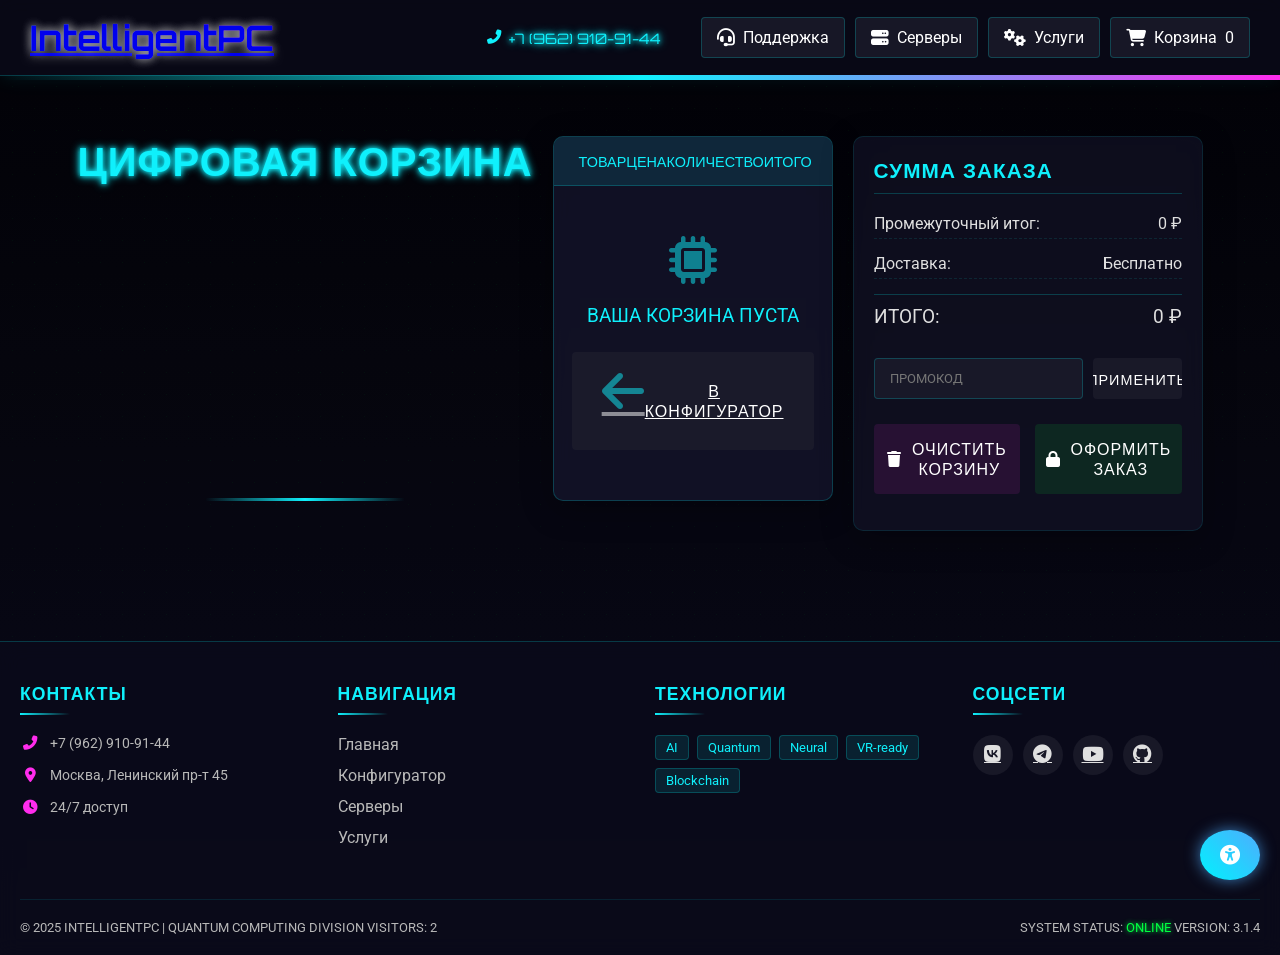
<file: cart.html>
<!DOCTYPE html>
<html lang="ru" data-theme="dark">
<head>
    <meta charset="UTF-8">
    <meta name="viewport" content="width=device-width, initial-scale=1.0">
    <title>Корзина - IntelligentPC</title>
    <link rel="stylesheet" href="https://cdnjs.cloudflare.com/ajax/libs/font-awesome/6.4.0/css/all.min.css">
    <link rel="stylesheet" href="style.css">
    <link href="https://fonts.googleapis.com/css2?family=Orbitron:wght@400;700&family=Roboto:wght@300;400;500&display=swap" rel="stylesheet">
    <link rel="stylesheet" href="accessibility.css">
<style>
        /* Обновленные стили для кнопки "Наверх" */
    .back-to-top {
        position: fixed;
        bottom: 90px; /* Остается выше кнопки доступности */
        right: 30px;
        width: 50px;
        height: 50px;
        background: linear-gradient(135deg, #00f2fe 0%, #4facfe 100%);
        color: white;
        border-radius: 50%;
        display: flex;
        align-items: center;
        justify-content: center;
        font-size: 20px;
        cursor: pointer;
        box-shadow: 0 4px 15px rgba(79, 172, 254, 0.5);
        opacity: 0;
        visibility: hidden;
        transition: all 0.3s cubic-bezier(0.25, 0.8, 0.25, 1);
        z-index: 999;
        border: none;
        outline: none;
        padding: 0;
        margin: 0;
        line-height: 1;
    }
    
    .back-to-top:hover {
        background: linear-gradient(135deg, #4facfe 0%, #00f2fe 100%);
        transform: translateY(-2px) scale(1.05);
        box-shadow: 0 6px 20px rgba(79, 172, 254, 0.7);
    }
    
    .back-to-top:active {
        transform: translateY(1px);
    }
    
    .back-to-top.active {
        opacity: 1;
        visibility: visible;
    }
    
    .back-to-top i {
        display: block;
        width: 100%;
        height: 100%;
        display: flex;
        align-items: center;
        justify-content: center;
    }
    </style>

</head>
<body>
    <!-- Анимированный фон -->
    <div class="matrix-bg"></div>
    
    <!-- Хедер с голографическим эффектом -->
    <header class="holographic">
        <div class="header-container">
            <div class="logo" data-text="IntelligentPC">
                <a href="index.html" class="glow">IntelligentPC</a>
                <div class="hologram-effect"></div>
            </div>
            
            <div class="header-right">
                <div class="contact-info pulse">
                    <i class="fas fa-phone-alt"></i> 
                    <span class="neon-text">+7 (962) 910-91-44</span>
                </div>
                
                <!-- Навигация с иконками -->
                <nav class="cyber-nav">
                    <a href="support.html" class="nav-btn">
                        <i class="fas fa-headset"></i>
                        <span>Поддержка</span>
                    </a>
                    <a href="servers.html" class="nav-btn">
                        <i class="fas fa-server"></i>
                        <span>Серверы</span>
                    </a>
                    <a href="services.html" class="nav-btn">
                        <i class="fas fa-cogs"></i>
                        <span>Услуги</span>
                    </a>
                    <a href="cart.html" class="nav-btn cart-link active">
                        <i class="fas fa-shopping-cart"></i>
                        <span>Корзина</span>
                        <span class="cart-counter">0</span>
                    </a>
                </nav>
            </div>
        </div>
    </header>

    <main>
        <div class="cart-container" style="display: flex; flex-wrap: wrap; gap: 20px; justify-content: center;">
            <h1 class="cart-title neon-text">ЦИФРОВАЯ КОРЗИНА</h1>
            
            <div class="cart-content glass-panel">
                <div class="cart-items-header">
                    <div class="header-item">ТОВАР</div>
                    <div class="header-item">ЦЕНА</div>
                    <div class="header-item">КОЛИЧЕСТВО</div>
                    <div class="header-item">ИТОГО</div>
                    <div class="header-item"></div>
                </div>
                
                <div class="cart-items-list" id="cart-items-container">
                    <!-- Товары будут добавляться динамически -->
                </div>
                
                <div class="cart-empty" id="empty-cart-message" style="display: none;">
                    <i class="fas fa-microchip"></i>
                    <p>ВАША КОРЗИНА ПУСТА</p>
                    <a href="config.html" class="cyber-button">
                        <i class="fas fa-arrow-left"></i>
                        <span>В КОНФИГУРАТОР</span>
                    </a>
                </div>
            </div>
            
            <div class="cart-summary glass-panel">
                <h2 class="summary-title">СУММА ЗАКАЗА</h2>
                
                <div class="summary-details">
                    <div class="detail-row">
                        <span>Промежуточный итог:</span>
                        <span class="subtotal">0 ₽</span>
                    </div>
                    <div class="detail-row">
                        <span>Доставка:</span>
                        <span class="shipping">Бесплатно</span>
                    </div>
                    <div class="detail-row total">
                        <span>ИТОГО:</span>
                        <span class="grand-total">0 ₽</span>
                    </div>
                </div>
                
                <div class="coupon-section">
                    <input type="text" placeholder="ПРОМОКОД" class="coupon-input">
                    <button class="coupon-btn cyber-button small">
                        <span>ПРИМЕНИТЬ</span>
                    </button>
                </div>
                
                <div class="checkout-buttons">
                    <button class="clear-cart cyber-button danger" id="clear-cart-btn">
                        <i class="fas fa-trash"></i>
                        <span>ОЧИСТИТЬ КОРЗИНУ</span>
                    </button>
                    <button class="checkout cyber-button" id="checkout-btn">
                        <i class="fas fa-lock"></i>
                        <span>ОФОРМИТЬ ЗАКАЗ</span>
                    </button>
                </div>
            </div>
        </div>
    </main>

    <!-- Футер с технологичным дизайном -->
    <footer class="cyber-footer">
        <div class="footer-grid">
            <div class="footer-section">
                <h3>КОНТАКТЫ</h3>
                <div class="footer-contact">
                    <i class="fas fa-phone-alt"></i>
                    <span>+7 (962) 910-91-44</span>
                </div>
                <div class="footer-contact">
                    <i class="fas fa-map-marker-alt"></i>
                    <span>Москва, Ленинский пр-т 45</span>
                </div>
                <div class="footer-contact">
                    <i class="fas fa-clock"></i>
                    <span>24/7 доступ</span>
                </div>
            </div>
            
            <div class="footer-section">
                <h3>НАВИГАЦИЯ</h3>
                <ul class="footer-nav">
                    <li><a href="index.html">Главная</a></li>
                    <li><a href="config.html">Конфигуратор</a></li>
                    <li><a href="servers.html">Серверы</a></li>
                    <li><a href="services.html">Услуги</a></li>
                </ul>
            </div>
            
            <div class="footer-section">
                <h3>ТЕХНОЛОГИИ</h3>
                <div class="tech-tags">
                    <span>AI</span>
                    <span>Quantum</span>
                    <span>Neural</span>
                    <span>VR-ready</span>
                    <span>Blockchain</span>
                </div>
            </div>
            
            <div class="footer-section">
                <h3>СОЦСЕТИ</h3>
                <div class="social-grid">
                    <a href="#" class="social-icon"><i class="fab fa-vk"></i></a>
                    <a href="https://t.me/magnoliagod" class="social-icon"><i class="fab fa-telegram"></i></a>
                    <a href="#" class="social-icon"><i class="fab fa-youtube"></i></a>
                    <a href="#" class="social-icon"><i class="fab fa-github"></i></a>
                </div>
            </div>
        </div>
        
        <div class="footer-bottom">
            <div class="copyright">
                <span>© 2025 INTELLIGENTPC | QUANTUM COMPUTING DIVISION</span>
                <span id="counter">VISITORS: 0</span>
            </div>
            <div class="footer-code">
                <span>SYSTEM STATUS: <span class="online">ONLINE</span></span>
                <span>VERSION: 3.1.4</span>
            </div>
        </div>
    </footer>


<button class="back-to-top" title="Наверх" aria-label="Вернуться к началу страницы">
    <i class="fas fa-arrow-up"></i>
</button>

    <script>

    // Скрипт для кнопки "Наверх" (можно также вынести в отдельный файл)
    document.addEventListener('DOMContentLoaded', function() {
        const backToTopButton = document.querySelector('.back-to-top');
        
        if (backToTopButton) {
            window.addEventListener('scroll', function() {
                if (window.pageYOffset > 300) {
                    backToTopButton.classList.add('active');
                } else {
                    backToTopButton.classList.remove('active');
                }
            });
            
            backToTopButton.addEventListener('click', function(e) {
                e.preventDefault();
                window.scrollTo({
                    top: 0,
                    behavior: 'smooth'
                });
            });
        }
    });

        // Счетчик посещений
        let visitCount = localStorage.getItem('visitCount') || 0;
        visitCount++;
        localStorage.setItem('visitCount', visitCount);
        document.getElementById('counter').textContent = `VISITORS: ${visitCount}`;
        
        // Функция для обновления счетчика корзины в хедере
        function updateCartCounter() {
            const cart = JSON.parse(localStorage.getItem('cart')) || [];
            const totalItems = cart.reduce((sum, item) => sum + item.quantity, 0);
            document.querySelector('.cart-counter').textContent = totalItems;
        }

        // Функция для отображения товаров в корзине
        function renderCartItems() {
            const cartContainer = document.getElementById('cart-items-container');
            const emptyMessage = document.getElementById('empty-cart-message');
            const cart = JSON.parse(localStorage.getItem('cart')) || [];
            
            if (cart.length === 0) {
                cartContainer.style.display = 'none';
                emptyMessage.style.display = 'flex';
            } else {
                cartContainer.style.display = '';
                emptyMessage.style.display = 'none';
                
                // Очищаем контейнер перед добавлением новых элементов
                cartContainer.innerHTML = '';
                
                // Добавляем каждый товар в корзину
                cart.forEach(item => {
                    const cartItem = document.createElement('div');
                    cartItem.className = 'cart-item';
                    cartItem.innerHTML = `
                        <div class="item-product">
                            <div class="product-image">
                                <img src="${item.image}" alt="${item.name}">
                            </div>
                            <div class="product-info">
                                <h3>${item.name}</h3>
                                <p class="product-code">${item.code}</p>
                                <div class="product-tech">
                                    ${item.specs.map(spec => `<span>${spec}</span>`).join('')}
                                </div>
                            </div>
                        </div>
                        <div class="item-price">
                            <span class="price-value">${item.price.toLocaleString('ru-RU')} ₽</span>
                        </div>
                        <div class="item-quantity">
                            <button class="quantity-btn minus"><i class="fas fa-minus"></i></button>
                            <input type="number" value="${item.quantity}" min="1" class="quantity-input">
                            <button class="quantity-btn plus"><i class="fas fa-plus"></i></button>
                        </div>
                        <div class="item-total">
                            <span class="total-value">${(item.price * item.quantity).toLocaleString('ru-RU')} ₽</span>
                        </div>
                        <div class="item-remove">
                            <button class="remove-btn"><i class="fas fa-trash"></i></button>
                        </div>
                    `;
                    cartContainer.appendChild(cartItem);
                });
            }
            
            updateCartTotals();
        }
        
        // Функция обновления итоговой суммы
        function updateCartTotals() {
            const cart = JSON.parse(localStorage.getItem('cart')) || [];
            let subtotal = cart.reduce((sum, item) => sum + (item.price * item.quantity), 0);
            
            document.querySelector('.subtotal').textContent = 
                subtotal.toLocaleString('ru-RU') + ' ₽';
            document.querySelector('.grand-total').textContent = 
                subtotal.toLocaleString('ru-RU') + ' ₽';
            
            updateCartCounter();
        }
        
        // Обработчики событий
        document.addEventListener('DOMContentLoaded', function() {
            // Загружаем корзину при загрузке страницы
            renderCartItems();
            
            // Делегирование событий для динамически созданных элементов
            document.getElementById('cart-items-container').addEventListener('click', function(e) {
                const target = e.target.closest('.quantity-btn') || e.target.closest('.remove-btn');
                if (!target) return;
                
                const cartItem = target.closest('.cart-item');
                const cart = JSON.parse(localStorage.getItem('cart')) || [];
                const itemIndex = Array.from(cartItem.parentElement.children).indexOf(cartItem);
                
                if (target.classList.contains('remove-btn')) {
                    // Удаление товара
                    cart.splice(itemIndex, 1);
                    localStorage.setItem('cart', JSON.stringify(cart));
                    
                    cartItem.classList.add('removing');
                    setTimeout(() => {
                        renderCartItems();
                    }, 300);
                } else if (target.classList.contains('quantity-btn')) {
                    // Изменение количества
                    const input = cartItem.querySelector('.quantity-input');
                    let value = parseInt(input.value);
                    
                    if (target.classList.contains('minus') && value > 1) {
                        input.value = value - 1;
                    } else if (target.classList.contains('plus')) {
                        input.value = value + 1;
                    }
                    
                    cart[itemIndex].quantity = parseInt(input.value);
                    localStorage.setItem('cart', JSON.stringify(cart));
                    updateCartItem(cartItem);
                }
            });
            
            // Обработчик изменения количества через input
            document.getElementById('cart-items-container').addEventListener('change', function(e) {
                if (e.target.classList.contains('quantity-input')) {
                    if (e.target.value < 1) e.target.value = 1;
                    
                    const cartItem = e.target.closest('.cart-item');
                    const cart = JSON.parse(localStorage.getItem('cart')) || [];
                    const itemIndex = Array.from(cartItem.parentElement.children).indexOf(cartItem);
                    
                    cart[itemIndex].quantity = parseInt(e.target.value);
                    localStorage.setItem('cart', JSON.stringify(cart));
                    updateCartItem(cartItem);
                }
            });
            
            // Очистка корзины
            document.getElementById('clear-cart-btn').addEventListener('click', function() {
                localStorage.removeItem('cart');
                renderCartItems();
            });
            
            // Оформление заказа
            document.getElementById('checkout-btn').addEventListener('click', function() {
                alert('Заказ оформлен!');
                localStorage.removeItem('cart');
                renderCartItems();
            });
        });
        
        // Функция обновления стоимости отдельного товара
        function updateCartItem(item) {
            const price = parseInt(item.querySelector('.price-value').textContent.replace(/\D/g, ''));
            const quantity = parseInt(item.querySelector('.quantity-input').value);
            const total = price * quantity;
            
            item.querySelector('.total-value').textContent = 
                total.toLocaleString('ru-RU') + ' ₽';
            
            updateCartTotals();
        }
    </script>
    <script src="app.js"></script>
    <script src="accessibility.js"></script>


    <div class="accessibility-panel">
    <div class="accessibility-menu" id="accessibilityMenu">
        <div class="accessibility-option" onclick="toggleAccessibilityMode()">
            <i class="fas fa-eye"></i>
            <span>Увеличенный текст</span>
        </div>
        <div class="accessibility-option" onclick="toggleHighContrast()">
            <i class="fas fa-adjust"></i>
            <span>Высокая контрастность</span>
        </div>
        <div class="accessibility-option" onclick="toggleLightTheme()">
            <i class="fas fa-sun"></i>
            <span>Светлая тема</span>
        </div>
        <div class="accessibility-option" onclick="toggleReducedMotion()">
            <i class="fas fa-stop-circle"></i>
            <span>Уменьшить анимации</span>
        </div>
        <div class="accessibility-option" onclick="resetAccessibility()">
            <i class="fas fa-undo"></i>
            <span>Сбросить настройки</span>
        </div>
    </div>
    <button class="accessibility-btn" id="accessibilityBtn" aria-label="Настройки доступности">
        <i class="fas fa-universal-access"></i>
    </button>
</div>

</body>
</html>
</file>
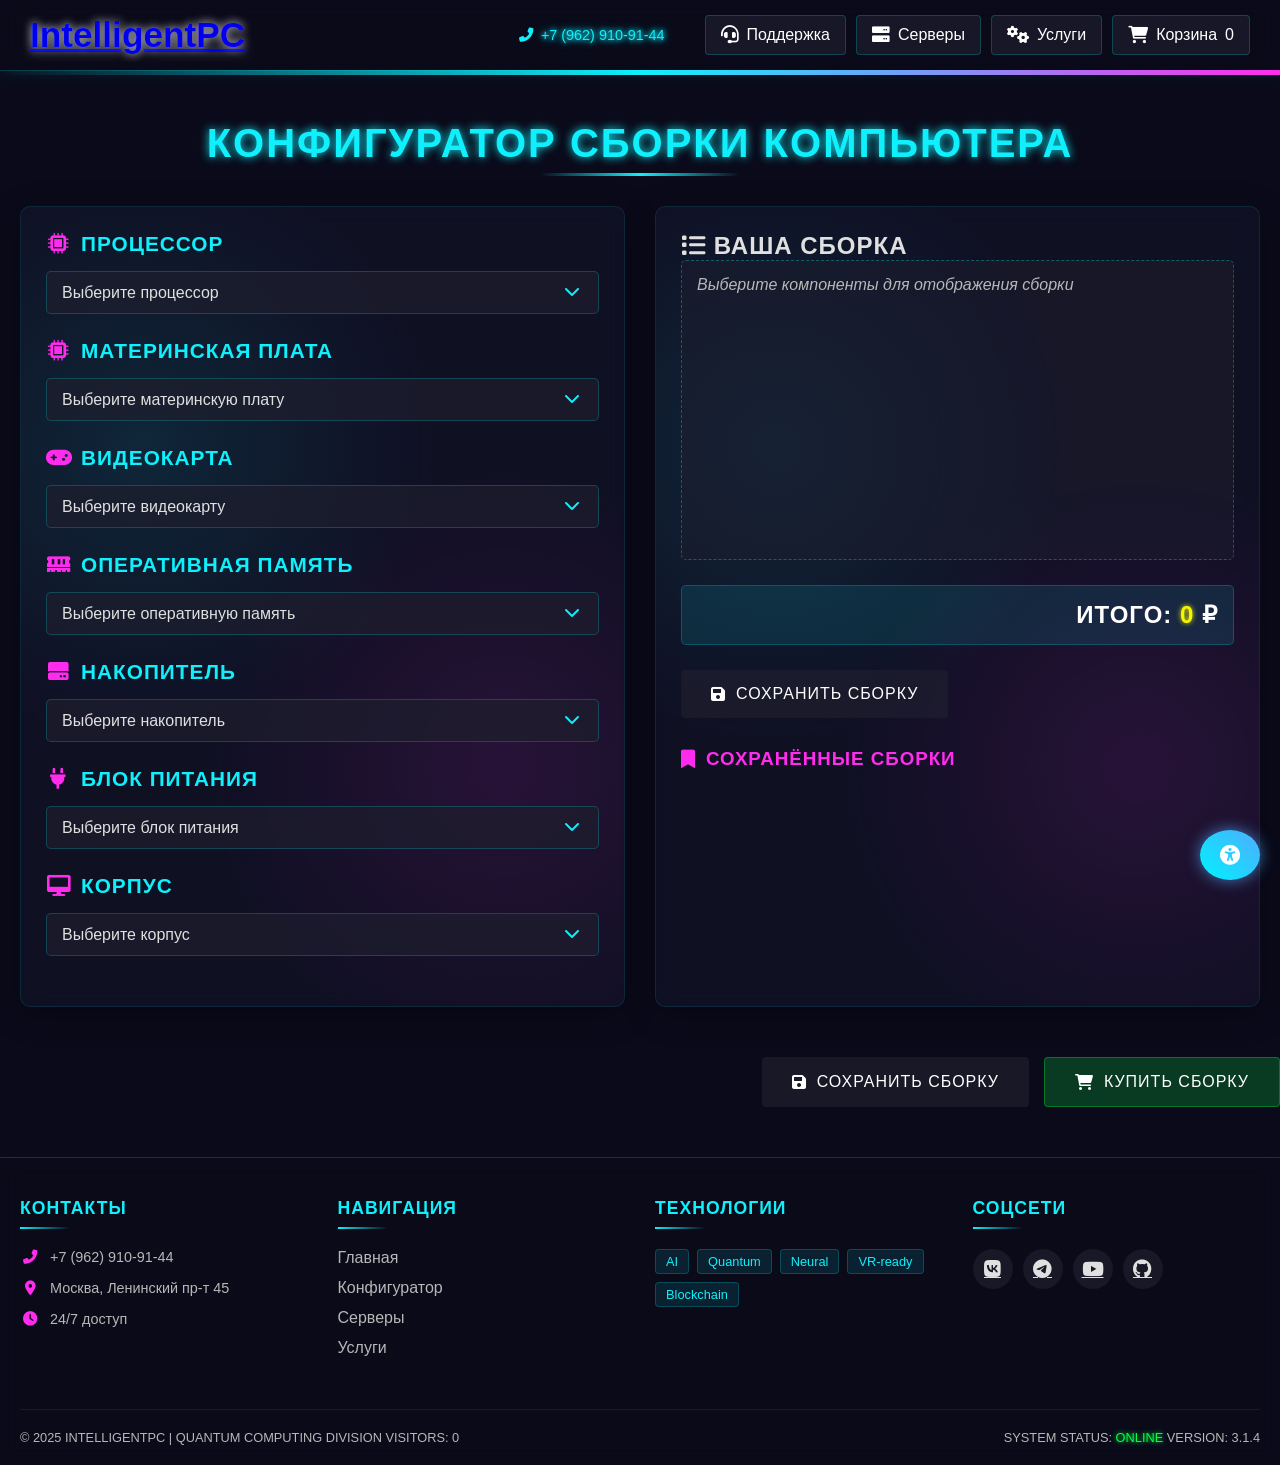
<file: config.html>
<!DOCTYPE html>
<html lang="ru">
<head>
    <meta charset="UTF-8">
    <meta name="viewport" content="width=device-width, initial-scale=1.0">
    <title>Конфигуратор ПК - IntelligentPC</title>
    <link rel="stylesheet" href="style.css">
    <link rel="stylesheet" href="https://cdnjs.cloudflare.com/ajax/libs/font-awesome/6.0.0-beta3/css/all.min.css">
    <link rel="stylesheet" href="accessibility.css">
<style>
         /* Обновленные стили для кнопки "Наверх" */
    .back-to-top {
        position: fixed;
        bottom: 90px; /* Остается выше кнопки доступности */
        right: 30px;
        width: 50px;
        height: 50px;
        background: linear-gradient(135deg, #00f2fe 0%, #4facfe 100%);
        color: white;
        border-radius: 50%;
        display: flex;
        align-items: center;
        justify-content: center;
        font-size: 20px;
        cursor: pointer;
        box-shadow: 0 4px 15px rgba(79, 172, 254, 0.5);
        opacity: 0;
        visibility: hidden;
        transition: all 0.3s cubic-bezier(0.25, 0.8, 0.25, 1);
        z-index: 999;
        border: none;
        outline: none;
        padding: 0;
        margin: 0;
        line-height: 1;
    }
    
    .back-to-top:hover {
        background: linear-gradient(135deg, #4facfe 0%, #00f2fe 100%);
        transform: translateY(-2px) scale(1.05);
        box-shadow: 0 6px 20px rgba(79, 172, 254, 0.7);
    }
    
    .back-to-top:active {
        transform: translateY(1px);
    }
    
    .back-to-top.active {
        opacity: 1;
        visibility: visible;
    }
    
    .back-to-top i {
        display: block;
        width: 100%;
        height: 100%;
        display: flex;
        align-items: center;
        justify-content: center;
    }
    </style>

</head>

<body>
   <header class="holographic">
        <div class="header-container">
            <div class="logo" data-text="IntelligentPC">
                <a href="index.html" class="glow">IntelligentPC</a>
                <div class="hologram-effect"></div>
            </div>
            
            <div class="header-right">
                <div class="contact-info pulse">
                    <i class="fas fa-phone-alt"></i> 
                    <span class="neon-text">+7 (962) 910-91-44</span>
                </div>
                
                <nav class="cyber-nav">
                    <a href="support.html" class="nav-btn">
                        <i class="fas fa-headset"></i>
                        <span>Поддержка</span>
                    </a>
                    <a href="servers.html" class="nav-btn">
                        <i class="fas fa-server"></i>
                        <span>Серверы</span>
                    </a>
                    <a href="services.html" class="nav-btn">
                        <i class="fas fa-cogs"></i>
                        <span>Услуги</span>
                    </a>
                    <a href="cart.html" class="nav-btn cart-link">
                        <i class="fas fa-shopping-cart"></i>
                        <span>Корзина</span>
                        <span class="cart-counter">0</span>
                    </a>
                </nav>
            </div>
        </div>
    </header>

 

    <div class="container">
        <h1 class="page-title">Конфигуратор сборки компьютера</h1>
        
        <div class="configurator">
            <div class="components-section">
                <div class="component-category">
                    <h2><i class="fas fa-microchip"></i> Процессор</h2>
                    <select id="cpu-select">
                        <option value="" disabled selected>Выберите процессор</option>
                        <!-- Опции будут заполняться через JS -->
                    </select>
                </div>

                <div class="component-category">
                    <h2><i class="fas fa-microchip"></i> Материнская плата</h2>
                    <select id="mobo-select">
                        <option value="" disabled selected>Выберите материнскую плату</option>
                    </select>
                </div>

                <div class="component-category">
                    <h2><i class="fas fa-gamepad"></i> Видеокарта</h2>
                    <select id="gpu-select">
                        <option value="" disabled selected>Выберите видеокарту</option>
                    </select>
                </div>

                <div class="component-category">
                    <h2><i class="fas fa-memory"></i> Оперативная память</h2>
                    <select id="ram-select">
                        <option value="" disabled selected>Выберите оперативную память</option>
                    </select>
                </div>

                <div class="component-category">
                    <h2><i class="fas fa-hdd"></i> Накопитель</h2>
                    <select id="storage-select">
                        <option value="" disabled selected>Выберите накопитель</option>
                    </select>
                </div>

                <div class="component-category">
                    <h2><i class="fas fa-plug"></i> Блок питания</h2>
                    <select id="psu-select">
                        <option value="" disabled selected>Выберите блок питания</option>
                    </select>
                </div>

                <div class="component-category">
                    <h2><i class="fas fa-desktop"></i> Корпус</h2>
                    <select id="case-select">
                        <option value="" disabled selected>Выберите корпус</option>
                    </select>
                </div>
            </div>

            <div class="summary-section">
                <h2><i class="fas fa-list"></i> Ваша сборка</h2>
                <div id="build-summary">
                    <p>Выберите компоненты для отображения сборки</p>
                </div>
                <div class="total-price">
                    <h3>Итого: <span id="total-price">0</span> ₽</h3>
                </div>
                <button id="save-build"><i class="fas fa-save"></i> Сохранить сборку</button>
                <div id="saved-builds">
                    <h3><i class="fas fa-bookmark"></i> Сохранённые сборки</h3>
                    <ul id="saved-builds-list"></ul>
                </div>
            </div>
        </div>
    </div>
    <div class="summary-actions">
    <button id="save-build"><i class="fas fa-save"></i> Сохранить сборку</button>
    <button id="buy-build" class="buy-button"><i class="fas fa-shopping-cart"></i> Купить сборку</button>
</div>

    <footer class="cyber-footer">
        <div class="footer-grid">
            <div class="footer-section">
                <h3>КОНТАКТЫ</h3>
                <div class="footer-contact">
                    <i class="fas fa-phone-alt"></i>
                    <span>+7 (962) 910-91-44</span>
                </div>
                <div class="footer-contact">
                    <i class="fas fa-map-marker-alt"></i>
                    <span>Москва, Ленинский пр-т 45</span>
                </div>
                <div class="footer-contact">
                    <i class="fas fa-clock"></i>
                    <span>24/7 доступ</span>
                </div>
            </div>
            
            <div class="footer-section">
                <h3>НАВИГАЦИЯ</h3>
                <ul class="footer-nav">
                    <li><a href="index.html">Главная</a></li>
                    <li><a href="config.html">Конфигуратор</a></li>
                    <li><a href="servers.html">Серверы</a></li>
                    <li><a href="services.html">Услуги</a></li>
                </ul>
            </div>
            
            <div class="footer-section">
                <h3>ТЕХНОЛОГИИ</h3>
                <div class="tech-tags">
                    <span>AI</span>
                    <span>Quantum</span>
                    <span>Neural</span>
                    <span>VR-ready</span>
                    <span>Blockchain</span>
                </div>
            </div>
            
            <div class="footer-section">
                <h3>СОЦСЕТИ</h3>
                <div class="social-grid">
                    <a href="#" class="social-icon"><i class="fab fa-vk"></i></a>
                    <a href="https://t.me/magnoliagod" class="social-icon"><i class="fab fa-telegram"></i></a>
                    <a href="#" class="social-icon"><i class="fab fa-youtube"></i></a>
                    <a href="#" class="social-icon"><i class="fab fa-github"></i></a>
                </div>
            </div>
        </div>
        
        <div class="footer-bottom">
            <div class="copyright">
                <span>© 2025 INTELLIGENTPC | QUANTUM COMPUTING DIVISION</span>
                <span id="counter">VISITORS: 0</span>
            </div>
            <div class="footer-code">
                <span>SYSTEM STATUS: <span class="online">ONLINE</span></span>
                <span>VERSION: 3.1.4</span>
            </div>
        </div>
    </footer>

<button class="back-to-top" title="Наверх" aria-label="Вернуться к началу страницы">
    <i class="fas fa-arrow-up"></i>
</button>


<script>
    // Скрипт для кнопки "Наверх" (можно также вынести в отдельный файл)
    document.addEventListener('DOMContentLoaded', function() {
        const backToTopButton = document.querySelector('.back-to-top');
        
        if (backToTopButton) {
            window.addEventListener('scroll', function() {
                if (window.pageYOffset > 300) {
                    backToTopButton.classList.add('active');
                } else {
                    backToTopButton.classList.remove('active');
                }
            });
            
            backToTopButton.addEventListener('click', function(e) {
                e.preventDefault();
                window.scrollTo({
                    top: 0,
                    behavior: 'smooth'
                });
            });
        }
    });
</script>



    <script src="config.js"></script>
    <scirpt src="app.js"></scirpt>
    <script src="accessibility.js"></script>


    <div class="accessibility-panel">
    <div class="accessibility-menu" id="accessibilityMenu">
        <div class="accessibility-option" onclick="toggleAccessibilityMode()">
            <i class="fas fa-eye"></i>
            <span>Увеличенный текст</span>
        </div>
        <div class="accessibility-option" onclick="toggleHighContrast()">
            <i class="fas fa-adjust"></i>
            <span>Высокая контрастность</span>
        </div>
        <div class="accessibility-option" onclick="toggleLightTheme()">
            <i class="fas fa-sun"></i>
            <span>Светлая тема</span>
        </div>
        <div class="accessibility-option" onclick="toggleReducedMotion()">
            <i class="fas fa-stop-circle"></i>
            <span>Уменьшить анимации</span>
        </div>
        <div class="accessibility-option" onclick="resetAccessibility()">
            <i class="fas fa-undo"></i>
            <span>Сбросить настройки</span>
        </div>
    </div>
    <button class="accessibility-btn" id="accessibilityBtn" aria-label="Настройки доступности">
        <i class="fas fa-universal-access"></i>
    </button>
</div>
</body>
</html>
</file>
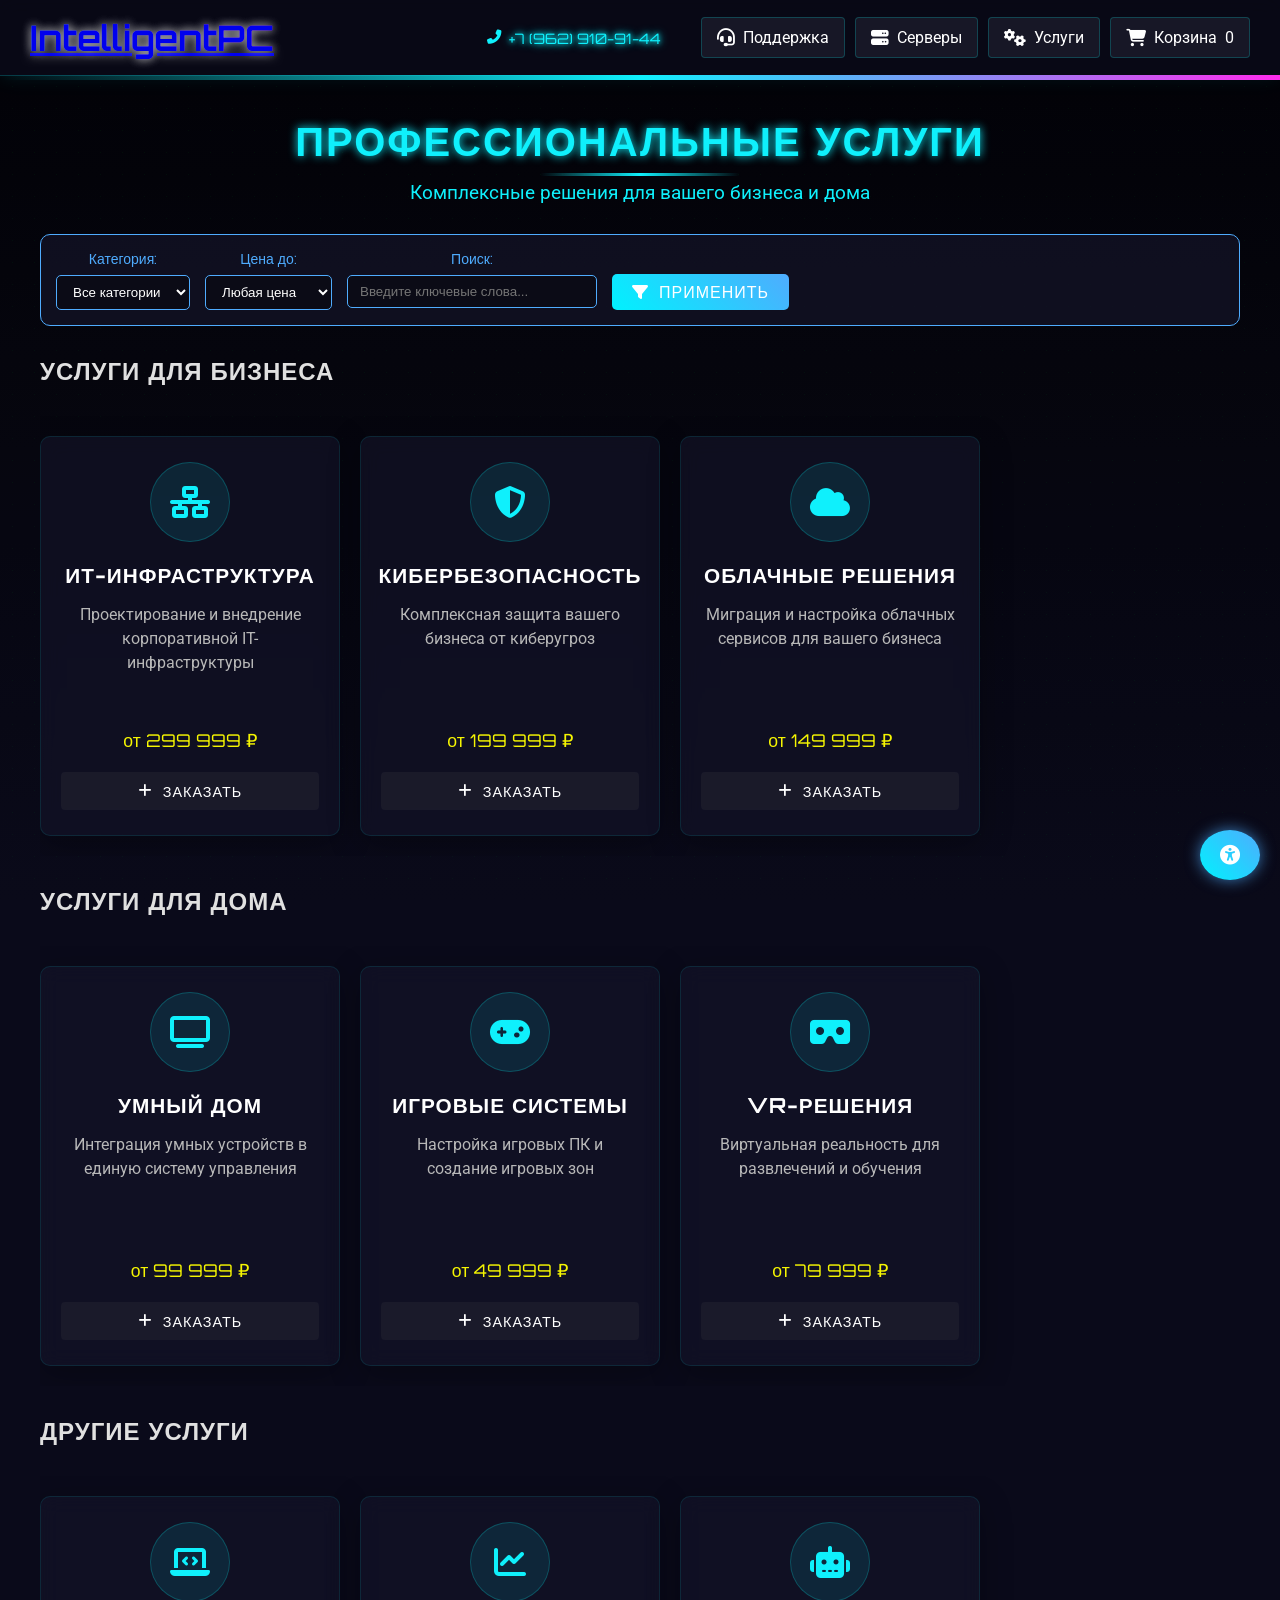
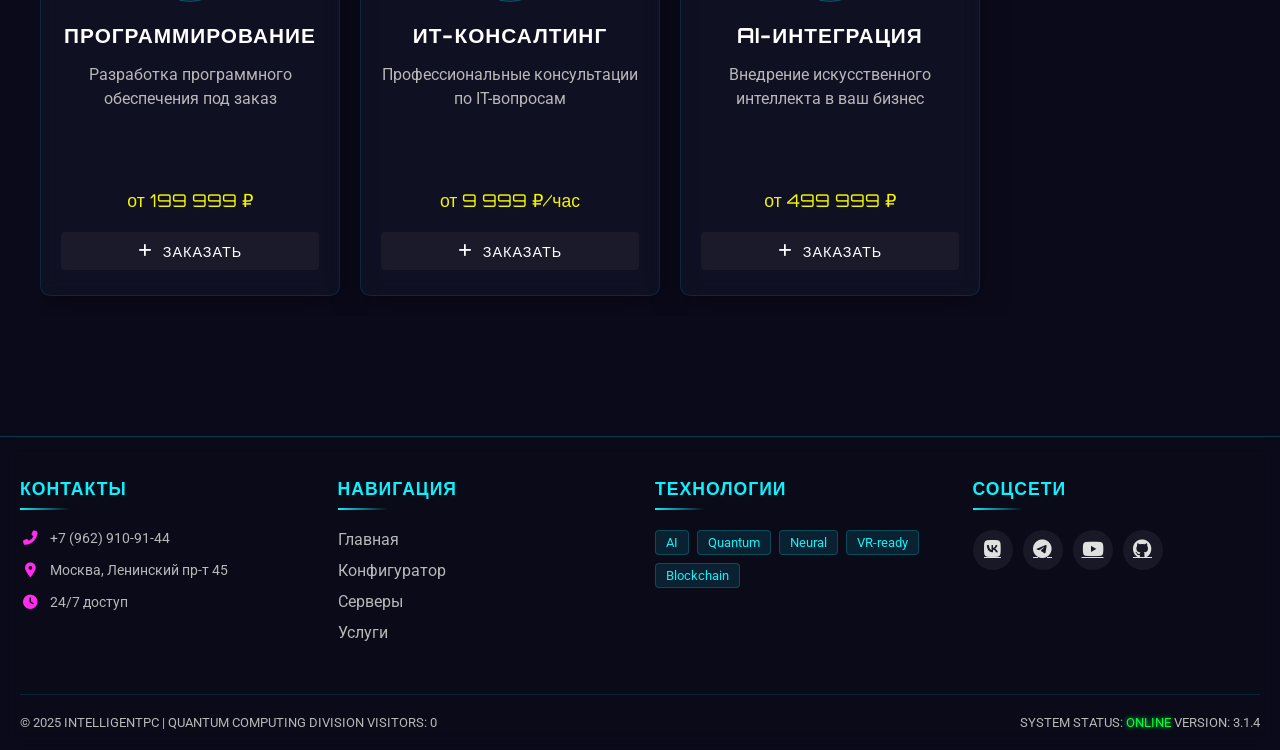
<file: services.html>
<!DOCTYPE html>
<html lang="ru" data-theme="dark">
<head>
    <meta charset="UTF-8">
    <meta name="viewport" content="width=device-width, initial-scale=1.0">
    <title>Услуги - IntelligentPC</title>
    <link rel="stylesheet" href="https://cdnjs.cloudflare.com/ajax/libs/font-awesome/6.4.0/css/all.min.css">
    <link rel="stylesheet" href="style.css">
    <link href="https://fonts.googleapis.com/css2?family=Orbitron:wght@400;700&family=Roboto:wght@300;400;500&display=swap" rel="stylesheet">
    <link rel="stylesheet" href="accessibility.css">
    <style>
        /* Стили для фильтра */
        .services-filter {
            display: flex;
            flex-wrap: wrap;
            gap: 15px;
            margin-bottom: 30px;
            padding: 15px;
            background: rgba(20, 20, 40, 0.7);
            border-radius: 10px;
            border: 1px solid #4facfe;
        }
        
        .filter-group {
            display: flex;
            flex-direction: column;
            gap: 8px;
        }
        
        .filter-group label {
            color: #4facfe;
            font-size: 14px;
        }
        
        .filter-group select, .filter-group input {
            padding: 8px 12px;
            background: rgba(10, 10, 20, 0.8);
            border: 1px solid #4facfe;
            border-radius: 5px;
            color: white;
        }
        
        .filter-group input {
            min-width: 250px;
        }
        
        .filter-button {
            align-self: flex-end;
            padding: 8px 20px;
            background: linear-gradient(45deg, #00f2fe, #4facfe);
            border: none;
            border-radius: 5px;
            color: white;
            cursor: pointer;
            transition: all 0.3s;
        }
        
        .filter-button:hover {
            transform: translateY(-2px);
            box-shadow: 0 0 10px rgba(79, 172, 254, 0.7);
        }
        
        /* Остальные стили остаются без изменений */
        .services-grid {
            display: flex;
            flex-wrap: nowrap;
            overflow-x: auto;
            gap: 20px;
            padding: 20px 0;
            -webkit-overflow-scrolling: touch;
        }
        
        .service-card {
            flex: 0 0 auto;
            width: 300px;
            min-height: 400px;
            display: flex;
            flex-direction: column;
        }
        
        .services-grid::-webkit-scrollbar {
            height: 8px;
        }
        
        .services-grid::-webkit-scrollbar-track {
            background: rgba(0,0,0,0.1);
            border-radius: 10px;
        }
        
        .services-grid::-webkit-scrollbar-thumb {
            background: linear-gradient(45deg, #00f2fe, #4facfe);
            border-radius: 10px;
        }
        
        @media (max-width: 768px) {
            .services-grid {
                flex-wrap: wrap;
                overflow-x: visible;
            }
            
            .service-card {
                width: 100%;
            }
            
            .services-filter {
                flex-direction: column;
            }
            
            .filter-button {
                align-self: stretch;
            }
        }

        
         /* Обновленные стили для кнопки "Наверх" */
    .back-to-top {
        position: fixed;
        bottom: 90px; /* Остается выше кнопки доступности */
        right: 30px;
        width: 50px;
        height: 50px;
        background: linear-gradient(135deg, #00f2fe 0%, #4facfe 100%);
        color: white;
        border-radius: 50%;
        display: flex;
        align-items: center;
        justify-content: center;
        font-size: 20px;
        cursor: pointer;
        box-shadow: 0 4px 15px rgba(79, 172, 254, 0.5);
        opacity: 0;
        visibility: hidden;
        transition: all 0.3s cubic-bezier(0.25, 0.8, 0.25, 1);
        z-index: 999;
        border: none;
        outline: none;
        padding: 0;
        margin: 0;
        line-height: 1;
    }
    
    .back-to-top:hover {
        background: linear-gradient(135deg, #4facfe 0%, #00f2fe 100%);
        transform: translateY(-2px) scale(1.05);
        box-shadow: 0 6px 20px rgba(79, 172, 254, 0.7);
    }
    
    .back-to-top:active {
        transform: translateY(1px);
    }
    
    .back-to-top.active {
        opacity: 1;
        visibility: visible;
    }
    
    .back-to-top i {
        display: block;
        width: 100%;
        height: 100%;
        display: flex;
        align-items: center;
        justify-content: center;
    }
    </style>
</head>
<body>
    <div class="matrix-bg"></div>
    
    <header class="holographic">
        <div class="header-container">
            <div class="logo" data-text="IntelligentPC">
                <a href="index.html" class="glow">IntelligentPC</a>
                <div class="hologram-effect"></div>
            </div>
            
            <div class="header-right">
                <div class="contact-info pulse">
                    <i class="fas fa-phone-alt"></i> 
                    <span class="neon-text">+7 (962) 910-91-44</span>
                </div>
                
                <nav class="cyber-nav">
                    <a href="support.html" class="nav-btn">
                        <i class="fas fa-headset"></i>
                        <span>Поддержка</span>
                    </a>
                    <a href="servers.html" class="nav-btn">
                        <i class="fas fa-server"></i>
                        <span>Серверы</span>
                    </a>
                    <a href="services.html" class="nav-btn active">
                        <i class="fas fa-cogs"></i>
                        <span>Услуги</span>
                    </a>
                    <a href="cart.html" class="nav-btn cart-link">
                        <i class="fas fa-shopping-cart"></i>
                        <span>Корзина</span>
                        <span class="cart-counter">0</span>
                    </a>
                </nav>
            </div>
        </div>
    </header>
    
    <main>
        <div class="services-container">
            <h1 class="page-title neon-text">ПРОФЕССИОНАЛЬНЫЕ УСЛУГИ</h1>
            <p class="page-subtitle">Комплексные решения для вашего бизнеса и дома</p>
            
            <!-- Фильтр услуг -->
            <div class="services-filter">
                <div class="filter-group">
                    <label for="category-filter">Категория:</label>
                    <select id="category-filter">
                        <option value="all">Все категории</option>
                        <option value="business">Для бизнеса</option>
                        <option value="home">Для дома</option>
                        <option value="other">Другие услуги</option>
                    </select>
                </div>
                
                <div class="filter-group">
                    <label for="price-filter">Цена до:</label>
                    <select id="price-filter">
                        <option value="all">Любая цена</option>
                        <option value="50000">До 50 000 ₽</option>
                        <option value="100000">До 100 000 ₽</option>
                        <option value="200000">До 200 000 ₽</option>
                        <option value="500000">До 500 000 ₽</option>
                    </select>
                </div>
                
                <div class="filter-group">
                    <label for="search-filter">Поиск:</label>
                    <input type="text" id="search-filter" placeholder="Введите ключевые слова...">
                </div>
                
                <button class="filter-button" id="apply-filter">
                    <i class="fas fa-filter"></i> Применить
                </button>
            </div>
            
            <!-- Контейнер для услуг -->
            <div id="services-content">
                <!-- Бизнес услуги -->
                <div class="services-tab" data-category="business">
                    <h2 class="tab-title">Услуги для бизнеса</h2>
                    <div class="services-grid">
                        <div class="service-card glass-panel" data-price="299999" data-keywords="ит инфраструктура корпоративная сеть серверы">
                            <div class="service-icon">
                                <i class="fas fa-network-wired"></i>
                                <div class="icon-pulse"></div>
                            </div>
                            <h3>ИТ-ИНФРАСТРУКТУРА</h3>
                            <p>Проектирование и внедрение корпоративной IT-инфраструктуры</p>
                            <div class="service-price">от 299 999 ₽</div>
                            <button class="cyber-button small">
                                <i class="fas fa-plus"></i>
                                <span>ЗАКАЗАТЬ</span>
                            </button>
                        </div>
                        
                        <div class="service-card glass-panel" data-price="199999" data-keywords="кибербезопасность защита безопасность данные">
                            <div class="service-icon">
                                <i class="fas fa-shield-alt"></i>
                                <div class="icon-pulse"></div>
                            </div>
                            <h3>КИБЕРБЕЗОПАСНОСТЬ</h3>
                            <p>Комплексная защита вашего бизнеса от киберугроз</p>
                            <div class="service-price">от 199 999 ₽</div>
                            <button class="cyber-button small">
                                <i class="fas fa-plus"></i>
                                <span>ЗАКАЗАТЬ</span>
                            </button>
                        </div>
                        
                        <div class="service-card glass-panel" data-price="149999" data-keywords="облако миграция облачные сервисы">
                            <div class="service-icon">
                                <i class="fas fa-cloud"></i>
                                <div class="icon-pulse"></div>
                            </div>
                            <h3>ОБЛАЧНЫЕ РЕШЕНИЯ</h3>
                            <p>Миграция и настройка облачных сервисов для вашего бизнеса</p>
                            <div class="service-price">от 149 999 ₽</div>
                            <button class="cyber-button small">
                                <i class="fas fa-plus"></i>
                                <span>ЗАКАЗАТЬ</span>
                            </button>
                        </div>
                    </div>
                </div>
                
                <!-- Домашние услуги -->
                <div class="services-tab" data-category="home">
                    <h2 class="tab-title">Услуги для дома</h2>
                    <div class="services-grid">
                        <div class="service-card glass-panel" data-price="99999" data-keywords="умный дом автоматизация iot устройства">
                            <div class="service-icon">
                                <i class="fas fa-tv"></i>
                                <div class="icon-pulse"></div>
                            </div>
                            <h3>УМНЫЙ ДОМ</h3>
                            <p>Интеграция умных устройств в единую систему управления</p>
                            <div class="service-price">от 99 999 ₽</div>
                            <button class="cyber-button small">
                                <i class="fas fa-plus"></i>
                                <span>ЗАКАЗАТЬ</span>
                            </button>
                        </div>
                        
                        <div class="service-card glass-panel" data-price="49999" data-keywords="игры игровой пк настройка">
                            <div class="service-icon">
                                <i class="fas fa-gamepad"></i>
                                <div class="icon-pulse"></div>
                            </div>
                            <h3>ИГРОВЫЕ СИСТЕМЫ</h3>
                            <p>Настройка игровых ПК и создание игровых зон</p>
                            <div class="service-price">от 49 999 ₽</div>
                            <button class="cyber-button small">
                                <i class="fas fa-plus"></i>
                                <span>ЗАКАЗАТЬ</span>
                            </button>
                        </div>
                        
                        <div class="service-card glass-panel" data-price="79999" data-keywords="vr виртуальная реальность очки игры">
                            <div class="service-icon">
                                <i class="fas fa-vr-cardboard"></i>
                                <div class="icon-pulse"></div>
                            </div>
                            <h3>VR-РЕШЕНИЯ</h3>
                            <p>Виртуальная реальность для развлечений и обучения</p>
                            <div class="service-price">от 79 999 ₽</div>
                            <button class="cyber-button small">
                                <i class="fas fa-plus"></i>
                                <span>ЗАКАЗАТЬ</span>
                            </button>
                        </div>
                    </div>
                </div>
                
                <!-- Другие услуги -->
                <div class="services-tab" data-category="other">
                    <h2 class="tab-title">Другие услуги</h2>
                    <div class="services-grid">
                        <div class="service-card glass-panel" data-price="199999" data-keywords="программирование разработка софт">
                            <div class="service-icon">
                                <i class="fas fa-laptop-code"></i>
                                <div class="icon-pulse"></div>
                            </div>
                            <h3>ПРОГРАММИРОВАНИЕ</h3>
                            <p>Разработка программного обеспечения под заказ</p>
                            <div class="service-price">от 199 999 ₽</div>
                            <button class="cyber-button small">
                                <i class="fas fa-plus"></i>
                                <span>ЗАКАЗАТЬ</span>
                            </button>
                        </div>
                        
                        <div class="service-card glass-panel" data-price="9999" data-keywords="консалтинг консультация it помощь">
                            <div class="service-icon">
                                <i class="fas fa-chart-line"></i>
                                <div class="icon-pulse"></div>
                            </div>
                            <h3>ИТ-КОНСАЛТИНГ</h3>
                            <p>Профессиональные консультации по IT-вопросам</p>
                            <div class="service-price">от 9 999 ₽/час</div>
                            <button class="cyber-button small">
                                <i class="fas fa-plus"></i>
                                <span>ЗАКАЗАТЬ</span>
                            </button>
                        </div>
                        
                        <div class="service-card glass-panel" data-price="499999" data-keywords="ии искусственный интеллект ai машинное обучение">
                            <div class="service-icon">
                                <i class="fas fa-robot"></i>
                                <div class="icon-pulse"></div>
                            </div>
                            <h3>AI-ИНТЕГРАЦИЯ</h3>
                            <p>Внедрение искусственного интеллекта в ваш бизнес</p>
                            <div class="service-price">от 499 999 ₽</div>
                            <button class="cyber-button small">
                                <i class="fas fa-plus"></i>
                                <span>ЗАКАЗАТЬ</span>
                            </button>
                        </div>
                    </div>
                </div>
            </div>
        </div>
    </main>
    
    <footer class="cyber-footer">
        <div class="footer-grid">
            <div class="footer-section">
                <h3>КОНТАКТЫ</h3>
                <div class="footer-contact">
                    <i class="fas fa-phone-alt"></i>
                    <span>+7 (962) 910-91-44</span>
                </div>
                <div class="footer-contact">
                    <i class="fas fa-map-marker-alt"></i>
                    <span>Москва, Ленинский пр-т 45</span>
                </div>
                <div class="footer-contact">
                    <i class="fas fa-clock"></i>
                    <span>24/7 доступ</span>
                </div>
            </div>
            
            <div class="footer-section">
                <h3>НАВИГАЦИЯ</h3>
                <ul class="footer-nav">
                    <li><a href="index.html">Главная</a></li>
                    <li><a href="config.html">Конфигуратор</a></li>
                    <li><a href="servers.html">Серверы</a></li>
                    <li><a href="services.html">Услуги</a></li>
                </ul>
            </div>
            
            <div class="footer-section">
                <h3>ТЕХНОЛОГИИ</h3>
                <div class="tech-tags">
                    <span>AI</span>
                    <span>Quantum</span>
                    <span>Neural</span>
                    <span>VR-ready</span>
                    <span>Blockchain</span>
                </div>
            </div>
            
            <div class="footer-section">
                <h3>СОЦСЕТИ</h3>
                <div class="social-grid">
                    <a href="https://vk.com/magnoliagod" class="social-icon"><i class="fab fa-vk"></i></a>
                    <a href="https://t.me/magnoliagod" class="social-icon"><i class="fab fa-telegram"></i></a>
                    <a href="#" class="social-icon"><i class="fab fa-youtube"></i></a>
                    <a href="https://github.com/tapo4eqq" class="social-icon"><i class="fab fa-github"></i></a>
                </div>
            </div>
        </div>
        
        <div class="footer-bottom">
            <div class="copyright">
                <span>© 2025 INTELLIGENTPC | QUANTUM COMPUTING DIVISION</span>
                <span id="counter">VISITORS: 0</span>
            </div>
            <div class="footer-code">
                <span>SYSTEM STATUS: <span class="online">ONLINE</span></span>
                <span>VERSION: 3.1.4</span>
            </div>
        </div>
    </footer>

<button class="back-to-top" title="Наверх" aria-label="Вернуться к началу страницы">
    <i class="fas fa-arrow-up"></i>
</button>


    <script>

    // Скрипт для кнопки "Наверх" (можно также вынести в отдельный файл)
    document.addEventListener('DOMContentLoaded', function() {
        const backToTopButton = document.querySelector('.back-to-top');
        
        if (backToTopButton) {
            window.addEventListener('scroll', function() {
                if (window.pageYOffset > 300) {
                    backToTopButton.classList.add('active');
                } else {
                    backToTopButton.classList.remove('active');
                }
            });
            
            backToTopButton.addEventListener('click', function(e) {
                e.preventDefault();
                window.scrollTo({
                    top: 0,
                    behavior: 'smooth'
                });
            });
        }
    });


        // Функция фильтрации услуг
        function filterServices() {
            const category = document.getElementById('category-filter').value;
            const price = document.getElementById('price-filter').value;
            const search = document.getElementById('search-filter').value.toLowerCase();
            
            // Получаем все карточки услуг
            const serviceCards = document.querySelectorAll('.service-card');
            const serviceTabs = document.querySelectorAll('.services-tab');
            
            // Сначала скрываем все
            serviceTabs.forEach(tab => {
                tab.style.display = 'none';
            });
            
            // Фильтруем карточки
            serviceCards.forEach(card => {
                const cardCategory = card.closest('.services-tab').getAttribute('data-category');
                const cardPrice = parseInt(card.getAttribute('data-price'));
                const cardKeywords = card.getAttribute('data-keywords').toLowerCase();
                
                // Проверяем соответствие фильтрам
                const categoryMatch = category === 'all' || cardCategory === category;
                const priceMatch = price === 'all' || cardPrice <= parseInt(price);
                const searchMatch = search === '' || 
                    cardKeywords.includes(search) || 
                    card.querySelector('h3').textContent.toLowerCase().includes(search) || 
                    card.querySelector('p').textContent.toLowerCase().includes(search);
                
                if (categoryMatch && priceMatch && searchMatch) {
                    card.style.display = 'flex';
                    card.closest('.services-tab').style.display = 'block';
                } else {
                    card.style.display = 'none';
                }
            });
            
            // Проверяем, есть ли видимые карточки в каждой вкладке
            serviceTabs.forEach(tab => {
                const visibleCards = tab.querySelectorAll('.service-card[style="display: flex;"]').length;
                if (visibleCards === 0) {
                    tab.style.display = 'none';
                }
            });
        }
        
        // Инициализация фильтра при загрузке
        document.addEventListener('DOMContentLoaded', function() {
            // Показываем все услуги при первой загрузке
            filterServices();
            
            // Назначаем обработчик на кнопку фильтра
            document.getElementById('apply-filter').addEventListener('click', filterServices);
            
            // Добавляем обработчик нажатия Enter в поле поиска
            document.getElementById('search-filter').addEventListener('keyup', function(e) {
                if (e.key === 'Enter') {
                    filterServices();
                }
            });
        });
    </script>
    <script src="app.js"></script>
    <script src="accessibility.js"></script>


    <div class="accessibility-panel">
    <div class="accessibility-menu" id="accessibilityMenu">
        <div class="accessibility-option" onclick="toggleAccessibilityMode()">
            <i class="fas fa-eye"></i>
            <span>Увеличенный текст</span>
        </div>
        <div class="accessibility-option" onclick="toggleHighContrast()">
            <i class="fas fa-adjust"></i>
            <span>Высокая контрастность</span>
        </div>
        <div class="accessibility-option" onclick="toggleLightTheme()">
            <i class="fas fa-sun"></i>
            <span>Светлая тема</span>
        </div>
        <div class="accessibility-option" onclick="toggleReducedMotion()">
            <i class="fas fa-stop-circle"></i>
            <span>Уменьшить анимации</span>
        </div>
        <div class="accessibility-option" onclick="resetAccessibility()">
            <i class="fas fa-undo"></i>
            <span>Сбросить настройки</span>
        </div>
    </div>
    <button class="accessibility-btn" id="accessibilityBtn" aria-label="Настройки доступности">
        <i class="fas fa-universal-access"></i>
    </button>
</div>
</body>
</html>
</file>
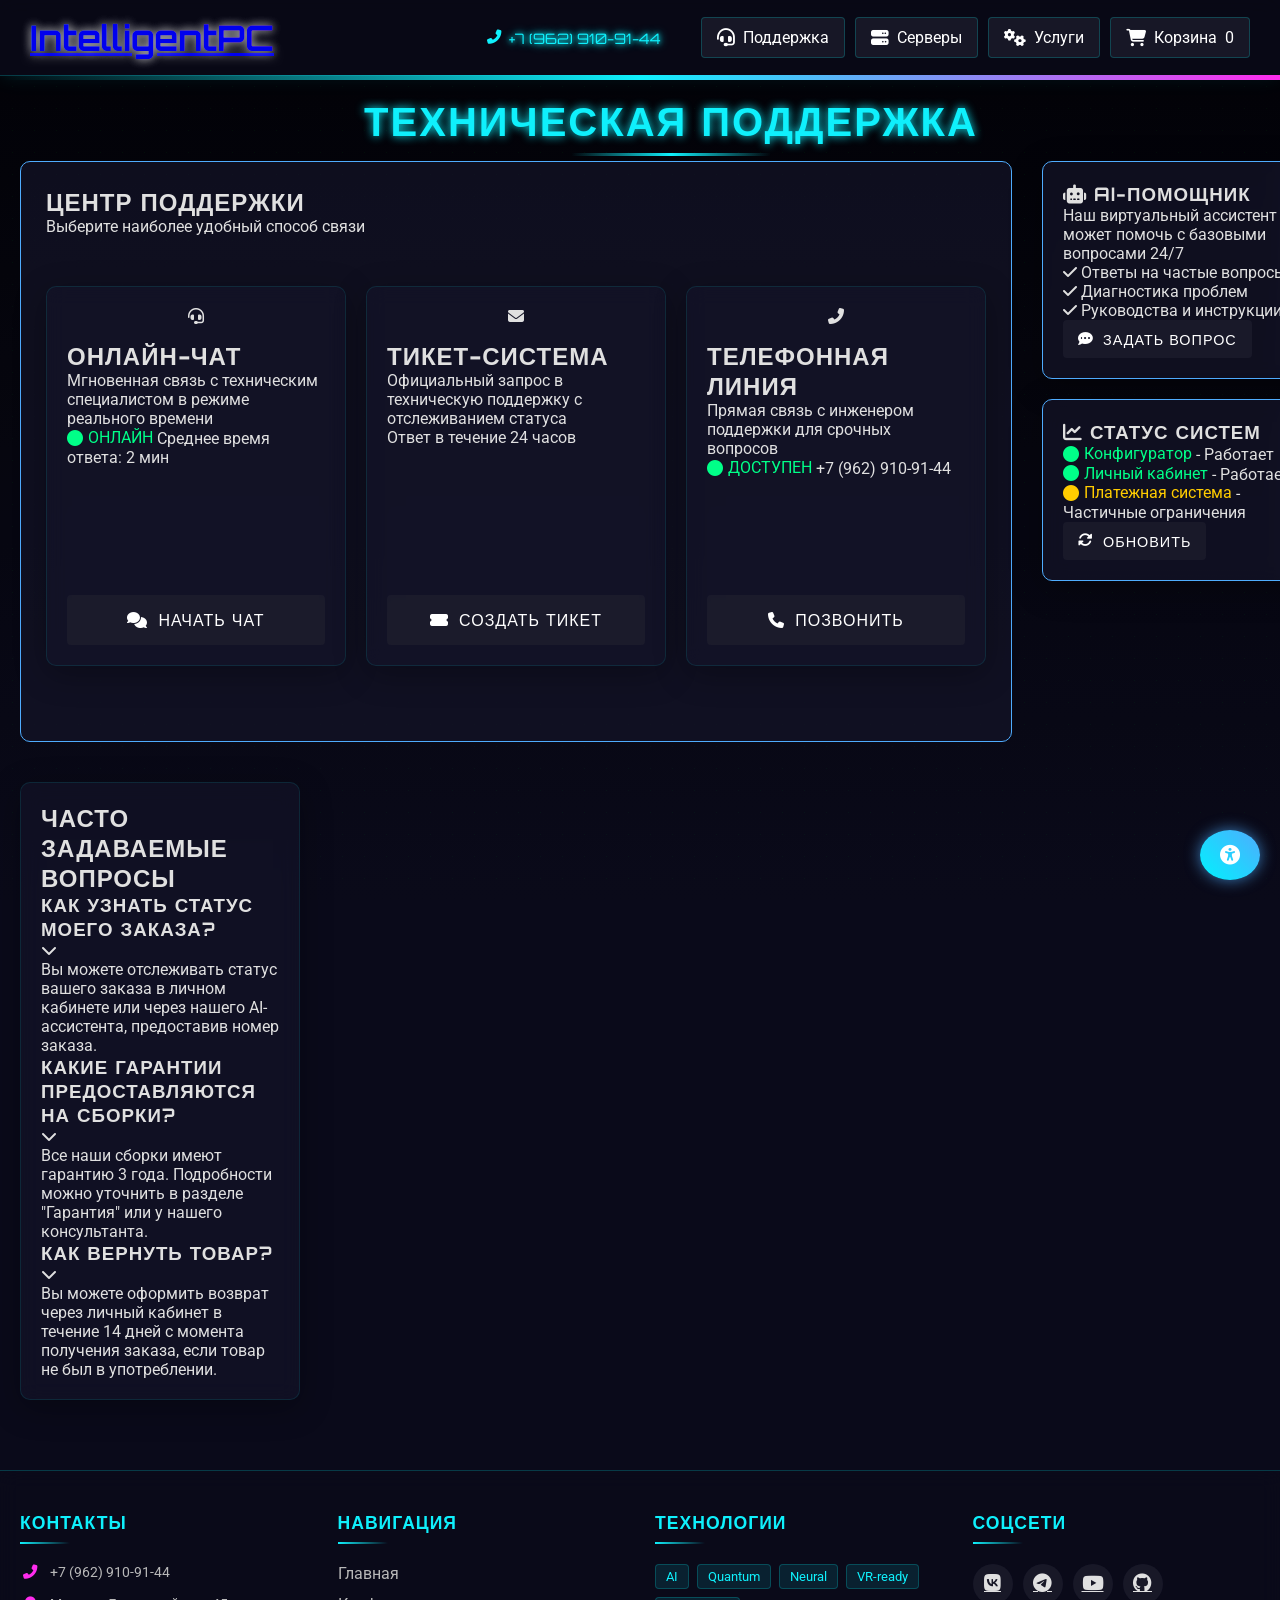
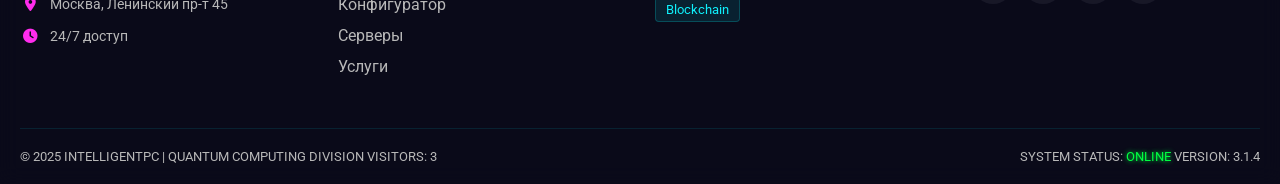
<file: support.html>
<!DOCTYPE html>
<html lang="ru" data-theme="dark">
<head>
    <meta charset="UTF-8">
    <meta name="viewport" content="width=device-width, initial-scale=1.0">
    <title>Поддержка - IntelligentPC</title>
    <link rel="stylesheet" href="https://cdnjs.cloudflare.com/ajax/libs/font-awesome/6.4.0/css/all.min.css">
    <link rel="stylesheet" href="style.css">
    <link href="https://fonts.googleapis.com/css2?family=Orbitron:wght@400;700&family=Roboto:wght@300;400;500&display=swap" rel="stylesheet">
    <link rel="stylesheet" href="accessibility.css">
    <style>
        /* Стили для горизонтального расположения карточек */
        .support-grid {
            display: flex;
            flex-wrap: nowrap;
            gap: 20px;
            padding: 20px 0;
            scrollbar-width: thin;
            scrollbar-color: #4facfe rgba(0,0,0,0.1);
        }
        
        .support-card {
            flex: 0 0 auto;
            width: 300px;
            min-height: 380px;
            display: flex;
            flex-direction: column;
        }
        
        /* Стили для новой структуры */
        .support-structure {
            display: grid;
            grid-template-columns: 1fr 1fr;
            gap: 30px;
            margin-bottom: 40px;
        }
        
        .support-main {
            background: rgba(20, 20, 40, 0.7);
            border-radius: 10px;
            padding: 25px;
            border: 1px solid #4facfe;
        }
        
        .support-sidebar {
            display: flex;
            flex-direction: column;
            gap: 20px;
        }
        
        .status-card {
            background: rgba(20, 20, 40, 0.7);
            border-radius: 10px;
            padding: 20px;
            border: 1px solid #4facfe;
        }
        
        /* Убираем пульсацию */
        .support-icon .icon-pulse,
        .contact-info.pulse,
        .logo .hologram-effect {
            display: none;
        }
        
        /* Стили для статусов */
        .status {
            display: inline-flex;
            align-items: center;
            gap: 5px;
        }
        
        .status.online {
            color: #00ff88;
        }
        
        .status.warning {
            color: #ffcc00;
        }
        
        /* Адаптация */
        @media (max-width: 768px) {
            .support-structure {
                grid-template-columns: 1fr;
            }
            
            .support-grid {
                flex-wrap: wrap;
            }
            
            .support-card {
                width: 100%;
            }
        }
        
        /* Стили для скролла */
        .support-grid::-webkit-scrollbar {
            height: 6px;
        }
        
        .support-grid::-webkit-scrollbar-track {
            background: rgba(0,0,0,0.1);
            border-radius: 3px;
        }
        
        .support-grid::-webkit-scrollbar-thumb {
            background-color: #4facfe;
            border-radius: 3px;
        }

        /* Обновленные стили для кнопки "Наверх" */
    .back-to-top {
        position: fixed;
        bottom: 90px; /* Остается выше кнопки доступности */
        right: 30px;
        width: 50px;
        height: 50px;
        background: linear-gradient(135deg, #00f2fe 0%, #4facfe 100%);
        color: white;
        border-radius: 50%;
        display: flex;
        align-items: center;
        justify-content: center;
        font-size: 20px;
        cursor: pointer;
        box-shadow: 0 4px 15px rgba(79, 172, 254, 0.5);
        opacity: 0;
        visibility: hidden;
        transition: all 0.3s cubic-bezier(0.25, 0.8, 0.25, 1);
        z-index: 999;
        border: none;
        outline: none;
        padding: 0;
        margin: 0;
        line-height: 1;
    }
    
    .back-to-top:hover {
        background: linear-gradient(135deg, #4facfe 0%, #00f2fe 100%);
        transform: translateY(-2px) scale(1.05);
        box-shadow: 0 6px 20px rgba(79, 172, 254, 0.7);
    }
    
    .back-to-top:active {
        transform: translateY(1px);
    }
    
    .back-to-top.active {
        opacity: 1;
        visibility: visible;
    }
    
    .back-to-top i {
        display: block;
        width: 100%;
        height: 100%;
        display: flex;
        align-items: center;
        justify-content: center;
    }
   
    </style>
</head>
<body>
    <div class="matrix-bg"></div>
    
    <header class="holographic">
        <div class="header-container">
            <div class="logo" data-text="IntelligentPC">
                <a href="index.html" class="glow">IntelligentPC</a>
            </div>
            
            <div class="header-right">
                <div class="contact-info">
                    <i class="fas fa-phone-alt"></i> 
                    <span class="neon-text">+7 (962) 910-91-44</span>
                </div>
                
                <nav class="cyber-nav">
                    <a href="support.html" class="nav-btn active">
                        <i class="fas fa-headset"></i>
                        <span>Поддержка</span>
                    </a>
                    <a href="servers.html" class="nav-btn">
                        <i class="fas fa-server"></i>
                        <span>Серверы</span>
                    </a>
                    <a href="services.html" class="nav-btn">
                        <i class="fas fa-cogs"></i>
                        <span>Услуги</span>
                    </a>
                    <a href="cart.html" class="nav-btn cart-link">
                        <i class="fas fa-shopping-cart"></i>
                        <span>Корзина</span>
                        <span class="cart-counter">0</span>
                    </a>
                </nav>
            </div>
        </div>
    </header>

    <main>
        <div class="support-container">
            <h1 class="page-title neon-text">ТЕХНИЧЕСКАЯ ПОДДЕРЖКА</h1>
            
            <div class="support-structure">
                <div class="support-main">
                    <h2 class="section-title">ЦЕНТР ПОДДЕРЖКИ</h2>
                    <p class="section-subtitle">Выберите наиболее удобный способ связи</p>
                    
                    <div class="support-grid">
                        <div class="support-card glass-panel">
                            <div class="support-icon">
                                <i class="fas fa-headset"></i>
                            </div>
                            <h2>ОНЛАЙН-ЧАТ</h2>
                            <p>Мгновенная связь с техническим специалистом в режиме реального времени</p>
                            <div class="support-status">
                                <span class="status online"><i class="fas fa-circle"></i> ОНЛАЙН</span>
                                <span>Среднее время ответа: 2 мин</span>
                            </div>
                            <button class="cyber-button" id="start-chat">
                                <i class="fas fa-comments"></i>
                                <span>НАЧАТЬ ЧАТ</span>
                            </button>
                        </div>
                        
                        <div class="support-card glass-panel">
                            <div class="support-icon">
                                <i class="fas fa-envelope"></i>
                            </div>
                            <h2>ТИКЕТ-СИСТЕМА</h2>
                            <p>Официальный запрос в техническую поддержку с отслеживанием статуса</p>
                            <div class="support-status">
                                <span>Ответ в течение 24 часов</span>
                            </div>
                            <button class="cyber-button" id="create-ticket">
                                <i class="fas fa-ticket-alt"></i>
                                <span>СОЗДАТЬ ТИКЕТ</span>
                            </button>
                        </div>
                        
                        <div class="support-card glass-panel">
                            <div class="support-icon">
                                <i class="fas fa-phone-alt"></i>
                            </div>
                            <h2>ТЕЛЕФОННАЯ ЛИНИЯ</h2>
                            <p>Прямая связь с инженером поддержки для срочных вопросов</p>
                            <div class="support-status">
                                <span class="status online"><i class="fas fa-circle"></i> ДОСТУПЕН</span>
                                <span>+7 (962) 910-91-44</span>
                            </div>
                            <button class="cyber-button" id="call-support">
                                <i class="fas fa-phone"></i>
                                <span>ПОЗВОНИТЬ</span>
                            </button>
                        </div>
                    </div>
                </div>
                
                <div class="support-sidebar">
                    <div class="status-card glass-panel">
                        <h3><i class="fas fa-robot"></i> AI-ПОМОЩНИК</h3>
                        <p>Наш виртуальный ассистент может помочь с базовыми вопросами 24/7</p>
                        <div class="ai-features">
                            <p><i class="fas fa-check"></i> Ответы на частые вопросы</p>
                            <p><i class="fas fa-check"></i> Диагностика проблем</p>
                            <p><i class="fas fa-check"></i> Руководства и инструкции</p>
                        </div>
                        <button class="cyber-button small" id="ask-ai">
                            <i class="fas fa-comment-dots"></i>
                            <span>ЗАДАТЬ ВОПРОС</span>
                        </button>
                    </div>
                    
                    <div class="status-card glass-panel">
                        <h3><i class="fas fa-chart-line"></i> СТАТУС СИСТЕМ</h3>
                        <div class="system-status">
                            <p><span class="status online"><i class="fas fa-circle"></i> Конфигуратор</span> - Работает</p>
                            <p><span class="status online"><i class="fas fa-circle"></i> Личный кабинет</span> - Работает</p>
                            <p><span class="status warning"><i class="fas fa-circle"></i> Платежная система</span> - Частичные ограничения</p>
                        </div>
                        <button class="cyber-button small" id="refresh-status">
                            <i class="fas fa-sync-alt"></i>
                            <span>ОБНОВИТЬ</span>
                        </button>
                    </div>
                </div>
            </div>
            
            <div class="faq-section glass-panel">
                <h2 class="section-title">ЧАСТО ЗАДАВАЕМЫЕ ВОПРОСЫ</h2>
                
                <div class="faq-item">
                    <div class="faq-question">
                        <h3>Как узнать статус моего заказа?</h3>
                        <i class="fas fa-chevron-down"></i>
                    </div>
                    <div class="faq-answer">
                        <p>Вы можете отслеживать статус вашего заказа в личном кабинете или через нашего AI-ассистента, предоставив номер заказа.</p>
                    </div>
                </div>
                
                <div class="faq-item">
                    <div class="faq-question">
                        <h3>Какие гарантии предоставляются на сборки?</h3>
                        <i class="fas fa-chevron-down"></i>
                    </div>
                    <div class="faq-answer">
                        <p>Все наши сборки имеют гарантию 3 года. Подробности можно уточнить в разделе "Гарантия" или у нашего консультанта.</p>
                    </div>
                </div>
                
                <div class="faq-item">
                    <div class="faq-question">
                        <h3>Как вернуть товар?</h3>
                        <i class="fas fa-chevron-down"></i>
                    </div>
                    <div class="faq-answer">
                        <p>Вы можете оформить возврат через личный кабинет в течение 14 дней с момента получения заказа, если товар не был в употреблении.</p>
                    </div>
                </div>
            </div>
    </main>

    <footer class="cyber-footer">
        <div class="footer-grid">
            <div class="footer-section">
                <h3>КОНТАКТЫ</h3>
                <div class="footer-contact">
                    <i class="fas fa-phone-alt"></i>
                    <span>+7 (962) 910-91-44</span>
                </div>
                <div class="footer-contact">
                    <i class="fas fa-map-marker-alt"></i>
                    <span>Москва, Ленинский пр-т 45</span>
                </div>
                <div class="footer-contact">
                    <i class="fas fa-clock"></i>
                    <span>24/7 доступ</span>
                </div>
            </div>
            
            <div class="footer-section">
                <h3>НАВИГАЦИЯ</h3>
                <ul class="footer-nav">
                    <li><a href="index.html">Главная</a></li>
                    <li><a href="config.html">Конфигуратор</a></li>
                    <li><a href="servers.html">Серверы</a></li>
                    <li><a href="services.html">Услуги</a></li>
                </ul>
            </div>
            
            <div class="footer-section">
                <h3>ТЕХНОЛОГИИ</h3>
                <div class="tech-tags">
                    <span>AI</span>
                    <span>Quantum</span>
                    <span>Neural</span>
                    <span>VR-ready</span>
                    <span>Blockchain</span>
                </div>
            </div>
            
            <div class="footer-section">
                <h3>СОЦСЕТИ</h3>
                <div class="social-grid">
                    <a href="https://vk.com/magnoliagod" class="social-icon"><i class="fab fa-vk"></i></a>
                    <a href="https://t.me/magnoliagod" class="social-icon"><i class="fab fa-telegram"></i></a>
                    <a href="#" class="social-icon"><i class="fab fa-youtube"></i></a>
                    <a href="https://github.com/tapo4eqq" class="social-icon"><i class="fab fa-github"></i></a>
                </div>
            </div>
        </div>
        
        <div class="footer-bottom">
            <div class="copyright">
                <span>© 2025 INTELLIGENTPC | QUANTUM COMPUTING DIVISION</span>
                <span id="counter">VISITORS: 0</span>
            </div>
            <div class="footer-code">
                <span>SYSTEM STATUS: <span class="online">ONLINE</span></span>
                <span>VERSION: 3.1.4</span>
            </div>
        </div>
    </footer>

<button class="back-to-top" title="Наверх" aria-label="Вернуться к началу страницы">
    <i class="fas fa-arrow-up"></i>
</button>





    <script>
    // Скрипт для кнопки "Наверх" (можно также вынести в отдельный файл)
    document.addEventListener('DOMContentLoaded', function() {
        const backToTopButton = document.querySelector('.back-to-top');
        
        if (backToTopButton) {
            window.addEventListener('scroll', function() {
                if (window.pageYOffset > 300) {
                    backToTopButton.classList.add('active');
                } else {
                    backToTopButton.classList.remove('active');
                }
            });
            
            backToTopButton.addEventListener('click', function(e) {
                e.preventDefault();
                window.scrollTo({
                    top: 0,
                    behavior: 'smooth'
                });
            });
        }
    });


        // Анимация для FAQ
        document.querySelectorAll('.faq-question').forEach(question => {
            question.addEventListener('click', () => {
                const answer = question.nextElementSibling;
                answer.style.display = answer.style.display === 'block' ? 'none' : 'block';
                question.querySelector('i').classList.toggle('fa-chevron-up');
            });
        });

        // Работающие кнопки поддержки
        document.getElementById('start-chat').addEventListener('click', () => {
            alert('Чат с поддержкой будет открыт в новом окне. Пожалуйста, дождитесь соединения с оператором.');
            // Здесь можно добавить код для открытия чата
        });

        document.getElementById('create-ticket').addEventListener('click', () => {
            window.location.href = 'ticket.html'; // Перенаправление на страницу создания тикета
        });

        document.getElementById('call-support').addEventListener('click', () => {
            alert('Инициируется звонок на номер: +7 (962) 910-91-44');
            // Здесь можно добавить код для инициации звонка
        });

        document.getElementById('ask-ai').addEventListener('click', () => {
            window.location.href = 'ai-assistant.html'; // Перенаправление на AI-ассистента
        });

        document.getElementById('refresh-status').addEventListener('click', () => {
            alert('Статус систем обновлен');
            // Здесь можно добавить код для обновления статуса
        });

        // Счетчик посещений
        let visitCount = localStorage.getItem('visitCount') || 0;
        visitCount++;
        localStorage.setItem('visitCount', visitCount);
        document.getElementById('counter').textContent = `VISITORS: ${visitCount}`;
    </script>
    <script src="app.js"></script>
    <script src="accessibility.js"></script>


    <div class="accessibility-panel">
    <div class="accessibility-menu" id="accessibilityMenu">
        <div class="accessibility-option" onclick="toggleAccessibilityMode()">
            <i class="fas fa-eye"></i>
            <span>Увеличенный текст</span>
        </div>
        <div class="accessibility-option" onclick="toggleHighContrast()">
            <i class="fas fa-adjust"></i>
            <span>Высокая контрастность</span>
        </div>
        <div class="accessibility-option" onclick="toggleLightTheme()">
            <i class="fas fa-sun"></i>
            <span>Светлая тема</span>
        </div>
        <div class="accessibility-option" onclick="toggleReducedMotion()">
            <i class="fas fa-stop-circle"></i>
            <span>Уменьшить анимации</span>
        </div>
        <div class="accessibility-option" onclick="resetAccessibility()">
            <i class="fas fa-undo"></i>
            <span>Сбросить настройки</span>
        </div>
    </div>
    <button class="accessibility-btn" id="accessibilityBtn" aria-label="Настройки доступности">
        <i class="fas fa-universal-access"></i>
    </button>
</div>
</body>
</html>
</file>
<file: style.css>
/* Базовые настройки */
:root {
    --neon-blue: #0ff0fc;
    --neon-pink: #ff2ced;
    --neon-purple: #9d00ff;
    --cyber-yellow: #f5f502;
    --matrix-green: #00ff41;
    --dark-space: #0a0a1a;
    --deep-space: #15152b;
    --cyber-gray: #1e1e2e;
    --hologram-blue: rgba(0, 255, 255, 0.7);
    --hologram-pink: rgba(255, 0, 255, 0.7);
}

/* Глобальные стили */
* {
    margin: 0;
    padding: 0;
    box-sizing: border-box;
}

body {
    font-family: 'Roboto', sans-serif;
    background-color: var(--dark-space);
    color: #e0e0e0;
    overflow-x: hidden;
    position: relative;
}

/* Анимированный матричный фон */
.matrix-bg {
    position: fixed;
    top: 0;
    left: 0;
    width: 100%;
    height: 100%;
    background: linear-gradient(to bottom, #000000, var(--dark-space));
    z-index: -2;
    opacity: 0.8;
}

.matrix-bg::after {
    content: "";
    position: absolute;
    top: 0;
    left: 0;
    width: 100%;
    height: 100%;
    background: 
        linear-gradient(90deg, var(--dark-space) 21px, transparent 1%) center,
        linear-gradient(var(--dark-space) 21px, transparent 1%) center,
        var(--matrix-green);
    background-size: 22px 22px;
    opacity: 0.05;
}

/* Футуристичные шрифты */
h1, h2, h3, h4, .cyber-title, .cyber-button {
    font-family: 'Orbitron', sans-serif;
    letter-spacing: 1px;
    text-transform: uppercase;
}

/* Неоновый текст */
.neon-text {
    text-shadow: 0 0 5px var(--neon-blue), 0 0 10px var(--neon-blue);
    color: var(--neon-blue);
}

.glow-text {
    animation: glow 2s ease-in-out infinite alternate;
}

@keyframes glow {
    from {
        text-shadow: 0 0 5px #fff, 0 0 10px #fff, 0 0 15px var(--neon-blue), 0 0 20px var(--neon-blue);
    }
    to {
        text-shadow: 0 0 10px #fff, 0 0 15px var(--neon-pink), 0 0 20px var(--neon-pink), 0 0 25px var(--neon-pink);
    }
}

/* Хедер с голографическим эффектом */
header.holographic {
    background: rgba(10, 10, 26, 0.8);
    backdrop-filter: blur(10px);
    border-bottom: 1px solid rgba(0, 255, 255, 0.2);
    box-shadow: 0 0 20px rgba(0, 255, 255, 0.1);
    position: relative;
    z-index: 100;
}

header.holographic::before {
    content: "";
    position: absolute;
    bottom: -5px;
    left: 0;
    width: 100%;
    height: 5px;
    background: linear-gradient(90deg, 
        transparent, 
        var(--neon-blue), 
        var(--neon-pink), 
        var(--neon-purple), 
        transparent);
    background-size: 200% 100%;
    animation: hologramBorder 3s linear infinite;
}

@keyframes hologramBorder {
    0% { background-position: 200% 0; }
    100% { background-position: -200% 0; }
}

.header-container {
    display: flex;
    justify-content: space-between;
    align-items: center;
    max-width: 1400px;
    margin: 0 auto;
    padding: 15px 30px;
}

/* Логотип с эффектом голограммы */
.logo {
    font-size: 2.2rem;
    font-weight: 700;
    position: relative;
    color: white;
    text-shadow: 0 0 10px rgba(255, 255, 255, 0.5);
}

.logo::after {
    content: attr(data-text);
    position: absolute;
    top: 0;
    left: 0;
    color: transparent;
    background: linear-gradient(45deg, 
        var(--hologram-blue), 
        var(--hologram-pink), 
        var(--hologram-blue));
    background-size: 200% 200%;
    -webkit-background-clip: text;
    background-clip: text;
    animation: hologram 4s ease infinite;
    z-index: -1;
}

@keyframes hologram {
    0% { background-position: 0% 50%; }
    50% { background-position: 100% 50%; }
    100% { background-position: 0% 50%; }
}

/* Навигация в стиле киберпанк */
.cyber-nav {
    display: flex;
    gap: 10px;
}

.nav-btn {
    position: relative;
    display: flex;
    align-items: center;
    gap: 8px;
    padding: 10px 15px;
    color: white;
    text-decoration: none;
    background: rgba(30, 30, 46, 0.7);
    border-radius: 4px;
    border: 1px solid rgba(0, 255, 255, 0.2);
    transition: all 0.3s ease;
    overflow: hidden;
}

.nav-btn i {
    font-size: 1.1rem;
}

.nav-btn::before {
    content: "";
    position: absolute;
    top: 0;
    left: -100%;
    width: 100%;
    height: 100%;
    background: linear-gradient(90deg, 
        transparent, 
        rgba(0, 255, 255, 0.2), 
        transparent);
    transition: 0.5s;
}

.nav-btn:hover::before {
    left: 100%;
}

.nav-btn:hover {
    background: rgba(30, 30, 46, 0.9);
    box-shadow: 0 0 10px rgba(0, 255, 255, 0.5);
}

.nav-pulse {
    position: absolute;
    top: 50%;
    right: 10px;
    transform: translateY(-50%);
    width: 8px;
    height: 8px;
    background-color: var(--matrix-green);
    border-radius: 50%;
    animation: pulse 1.5s infinite;
}

@keyframes pulse {
    0% { box-shadow: 0 0 0 0 rgba(0, 255, 65, 0.7); }
    70% { box-shadow: 0 0 0 10px rgba(0, 255, 65, 0); }
    100% { box-shadow: 0 0 0 0 rgba(0, 255, 65, 0); }
}

/* Основной контент */
main {
    display: flex;
    max-width: 1400px;
    margin: 0 auto;
    padding: 20px;
    gap: 20px;
    position: relative;
}

/* Боковая панель в стиле стекла */
.glass-panel {
    background: rgba(21, 21, 43, 0.6);
    backdrop-filter: blur(10px);
    border-radius: 10px;
    border: 1px solid rgba(0, 255, 255, 0.1);
    box-shadow: 0 8px 32px rgba(0, 0, 0, 0.3);
    padding: 20px;
    width: 280px;
}

.cyber-card {
    margin-bottom: 25px;
}

.cyber-card h3 {
    color: var(--neon-blue);
    margin-bottom: 15px;
    font-size: 1.1rem;
    display: flex;
    align-items: center;
    gap: 10px;
}

.cyber-card h3 i {
    font-size: 1.2rem;
}

.cyber-list {
    list-style: none;
}

.cyber-link {
    display: flex;
    align-items: center;
    justify-content: space-between;
    padding: 12px 15px;
    margin-bottom: 8px;
    color: #e0e0e0;
    text-decoration: none;
    background: rgba(30, 30, 46, 0.5);
    border-radius: 5px;
    border-left: 3px solid transparent;
    transition: all 0.3s ease;
}

.cyber-link:hover {
    background: rgba(30, 30, 46, 0.8);
    border-left: 3px solid var(--neon-blue);
    transform: translateX(5px);
}

.cyber-link i {
    width: 20px;
    text-align: center;
    color: var(--neon-blue);
}

.link-arrow {
    color: var(--neon-pink);
    font-family: 'Orbitron', sans-serif;
}

/* Правая колонка */
.right-column {
    flex: 1;
}

/* Герой секция */
.cyber-hero {
    position: relative;
    background: linear-gradient(135deg, rgba(15, 240, 252, 0.1), rgba(157, 0, 255, 0.1));
    border-radius: 10px;
    padding: 40px;
    margin-bottom: 30px;
    overflow: hidden;
    border: 1px solid rgba(0, 255, 255, 0.2);
}

.cyber-hero::before {
    content: "";
    position: absolute;
    top: 0;
    left: 0;
    width: 100%;
    height: 100%;
    background: 
        radial-gradient(circle at 20% 30%, rgba(15, 240, 252, 0.1) 0%, transparent 40%),
        radial-gradient(circle at 80% 70%, rgba(255, 44, 237, 0.1) 0%, transparent 40%);
    z-index: -1;
}

.hero-content h1 {
    font-size: 3rem;
    margin-bottom: 15px;
    line-height: 1.2;
}

.neon-accent {
    color: var(--neon-blue);
    text-shadow: 0 0 10px var(--neon-blue);
}

.subtitle {
    font-size: 1.2rem;
    color: var(--neon-pink);
    margin-bottom: 25px;
    letter-spacing: 2px;
}

/* Кибер-кнопки */
.cyber-button {
    position: relative;
    display: inline-flex;
    align-items: center;
    justify-content: center;
    padding: 15px 30px;
    background: rgba(30, 30, 46, 0.7);
    color: white;
    border: none;
    border-radius: 4px;
    font-size: 1rem;
    font-weight: 500;
    text-transform: uppercase;
    letter-spacing: 1px;
    cursor: pointer;
    overflow: hidden;
    transition: all 0.3s ease;
}

.cyber-button::before {
    content: "";
    position: absolute;
    top: 0;
    left: 0;
    width: 100%;
    height: 100%;
    background: linear-gradient(90deg, 
        transparent, 
        rgba(0, 255, 255, 0.3), 
        transparent);
    transform: translateX(-100%);
    transition: 0.5s;
}

.cyber-button:hover::before {
    transform: translateX(100%);
}

.cyber-button:hover {
    background: rgba(30, 30, 46, 0.9);
    box-shadow: 0 0 15px rgba(0, 255, 255, 0.5);
}

.button-border {
    position: absolute;
    display: block;
}

.button-border:nth-child(1) {
    top: 0;
    left: 0;
    width: 100%;
    height: 2px;
    background: linear-gradient(90deg, transparent, var(--neon-blue));
    animation: borderTop 2s linear infinite;
}

@keyframes borderTop {
    0% { transform: translateX(-100%); }
    100% { transform: translateX(100%); }
}

/* Особенности */
.cyber-features {
    display: grid;
    grid-template-columns: repeat(auto-fit, minmax(300px, 1fr));
    gap: 20px;
    margin-bottom: 30px;
}

.feature-card {
    position: relative;
    background: rgba(21, 21, 43, 0.6);
    backdrop-filter: blur(5px);
    border-radius: 10px;
    padding: 25px;
    border: 1px solid rgba(0, 255, 255, 0.1);
    transition: all 0.3s ease;
    overflow: hidden;
}

.feature-card:hover {
    transform: translateY(-5px);
    box-shadow: 0 10px 20px rgba(0, 0, 0, 0.3);
    border-color: rgba(0, 255, 255, 0.3);
}

.feature-icon {
    position: relative;
    width: 60px;
    height: 60px;
    background: rgba(15, 240, 252, 0.1);
    border-radius: 50%;
    display: flex;
    align-items: center;
    justify-content: center;
    margin-bottom: 20px;
    color: var(--neon-blue);
    font-size: 1.5rem;
    border: 1px solid rgba(0, 255, 255, 0.2);
}

.icon-pulse {
    position: absolute;
    width: 100%;
    height: 100%;
    border-radius: 50%;
    border: 1px solid var(--neon-blue);
    animation: pulseIcon 3s infinite;
    opacity: 0;
}

@keyframes pulseIcon {
    0% { transform: scale(0.8); opacity: 0.7; }
    70% { transform: scale(1.3); opacity: 0; }
    100% { transform: scale(0.8); opacity: 0; }
}

.feature-card h3 {
    color: var(--neon-blue);
    margin-bottom: 10px;
    font-size: 1.3rem;
}

.feature-card p {
    color: #b8b8b8;
    margin-bottom: 15px;
    line-height: 1.5;
}

.feature-code {
    font-family: 'Courier New', monospace;
    color: var(--matrix-green);
    font-size: 0.8rem;
    opacity: 0.7;
}

/* Сетка услуг */
.cyber-grid {
    display: grid;
    gap: 20px;
}

.cyber-title {
    position: relative;
    color: white;
    margin-bottom: 30px;
    font-size: 1.5rem;
    display: flex;
    align-items: center;
}

.cyber-title span {
    padding-right: 15px;
    background: var(--deep-space);
    position: relative;
    z-index: 1;
}

.title-line {
    flex: 1;
    height: 1px;
    background: linear-gradient(90deg, 
        var(--neon-blue), 
        var(--neon-pink), 
        transparent);
}

.cyber-service {
    display: block;
    text-decoration: none;
    color: inherit;
}

.service-item {
    display: flex;
    background: rgba(21, 21, 43, 0.6);
    backdrop-filter: blur(5px);
    border-radius: 8px;
    overflow: hidden;
    border: 1px solid rgba(0, 255, 255, 0.1);
    transition: all 0.3s ease;
}

.service-item:hover {
    transform: translateY(-5px);
    box-shadow: 0 10px 20px rgba(0, 0, 0, 0.3);
    border-color: var(--neon-blue);
}

.service-image {
    width: 200px;
    position: relative;
}

.service-image img {
    width: 100%;
    height: 100%;
    object-fit: cover;
}

.image-overlay {
    position: absolute;
    top: 0;
    left: 0;
    width: 100%;
    height: 100%;
    background: linear-gradient(45deg, 
        rgba(15, 240, 252, 0.1), 
        rgba(255, 44, 237, 0.1));
}

.service-info {
    flex: 1;
    padding: 20px;
}

.service-info h3 {
    color: white;
    margin-bottom: 10px;
    font-size: 1.3rem;
}

.service-info p {
    color: #b8b8b8;
    margin-bottom: 15px;
    line-height: 1.5;
}

.service-tech {
    display: flex;
    flex-wrap: wrap;
    gap: 8px;
    margin-top: 15px;
}

.service-tech span {
    background: rgba(15, 240, 252, 0.1);
    color: var(--neon-blue);
    padding: 4px 10px;
    border-radius: 20px;
    font-size: 0.8rem;
}

.service-access {
    width: 50px;
    display: flex;
    align-items: center;
    justify-content: center;
    background: rgba(15, 240, 252, 0.1);
    color: var(--neon-blue);
    font-size: 1.2rem;
}

/* Футуристичная корзина */
.cyber-cart {
    position: fixed;
    top: 120px;
    right: 20px;
    width: 350px;
    background: rgba(21, 21, 43, 0.9);
    backdrop-filter: blur(10px);
    border-radius: 10px;
    border: 1px solid rgba(0, 255, 255, 0.2);
    box-shadow: 0 10px 30px rgba(0, 0, 0, 0.5);
    z-index: 1000;
    overflow: hidden;
    transform: translateX(120%);
    transition: transform 0.4s ease;
}

.cyber-cart.active {
    transform: translateX(0);
}

.cart-header {
    display: flex;
    justify-content: space-between;
    align-items: center;
    padding: 15px 20px;
    background: rgba(15, 240, 252, 0.1);
    border-bottom: 1px solid rgba(0, 255, 255, 0.2);
}
/* Дополнительные стили для завершения дизайна */

/* Стили для AI-круга в герое */
.hero-ai {
    position: absolute;
    right: 50px;
    bottom: 50px;
    width: 200px;
    height: 200px;
    z-index: -1;
}

.ai-circle {
    position: absolute;
    width: 100%;
    height: 100%;
    border-radius: 50%;
    background: radial-gradient(circle, rgba(15, 240, 252, 0.1) 0%, transparent 70%);
    border: 1px solid rgba(0, 255, 255, 0.3);
    animation: rotate 20s linear infinite;
}

.ai-pulse {
    position: absolute;
    top: 50%;
    left: 50%;
    transform: translate(-50%, -50%);
    width: 30px;
    height: 30px;
    background-color: var(--neon-blue);
    border-radius: 50%;
    box-shadow: 0 0 15px var(--neon-blue);
    animation: aiPulse 3s ease-in-out infinite;
}

@keyframes rotate {
    0% { transform: rotate(0deg); }
    100% { transform: rotate(360deg); }
}

@keyframes aiPulse {
    0% { transform: translate(-50%, -50%) scale(1); opacity: 1; }
    50% { transform: translate(-50%, -50%) scale(1.5); opacity: 0.7; }
    100% { transform: translate(-50%, -50%) scale(1); opacity: 1; }
}

/* Стили для контактной информации в хедере */
.contact-info {
    display: flex;
    align-items: center;
    gap: 10px;
    margin-right: 20px;
    font-family: 'Orbitron', sans-serif;
    font-size: 0.9rem;
}

.pulse {
    animation: pulse 2s infinite;
}

/* Стили для футера */
.cyber-footer {
    background: rgba(10, 10, 26, 0.9);
    backdrop-filter: blur(10px);
    border-top: 1px solid rgba(0, 255, 255, 0.2);
    padding: 40px 20px 20px;
    margin-top: 50px;
}

.footer-grid {
    display: grid;
    grid-template-columns: repeat(auto-fit, minmax(250px, 1fr));
    gap: 30px;
    max-width: 1400px;
    margin: 0 auto;
}

.footer-section h3 {
    color: var(--neon-blue);
    margin-bottom: 20px;
    font-size: 1.1rem;
    position: relative;
    padding-bottom: 10px;
}

.footer-section h3::after {
    content: "";
    position: absolute;
    bottom: 0;
    left: 0;
    width: 50px;
    height: 2px;
    background: linear-gradient(90deg, var(--neon-blue), transparent);
}

.footer-contact {
    display: flex;
    align-items: center;
    gap: 10px;
    margin-bottom: 15px;
    color: #b8b8b8;
    font-size: 0.9rem;
}

.footer-contact i {
    color: var(--neon-pink);
    width: 20px;
    text-align: center;
}

.footer-nav {
    list-style: none;
}

.footer-nav li {
    margin-bottom: 12px;
}

.footer-nav a {
    color: #b8b8b8;
    text-decoration: none;
    transition: color 0.3s ease;
    position: relative;
}

.footer-nav a::after {
    content: "";
    position: absolute;
    bottom: -2px;
    left: 0;
    width: 0;
    height: 1px;
    background: var(--neon-blue);
    transition: width 0.3s ease;
}

.footer-nav a:hover {
    color: var(--neon-blue);
}

.footer-nav a:hover::after {
    width: 100%;
}

.tech-tags {
    display: flex;
    flex-wrap: wrap;
    gap: 8px;
}

.tech-tags span {
    background: rgba(15, 240, 252, 0.1);
    color: var(--neon-blue);
    padding: 4px 10px;
    border-radius: 4px;
    font-size: 0.8rem;
    border: 1px solid rgba(0, 255, 255, 0.2);
}

.social-grid {
    display: grid;
    grid-template-columns: repeat(4, 40px);
    gap: 10px;
}

.social-icon {
    display: flex;
    align-items: center;
    justify-content: center;
    width: 40px;
    height: 40px;
    background: rgba(30, 30, 46, 0.7);
    border-radius: 50%;
    color: #e0e0e0;
    font-size: 1.2rem;
    transition: all 0.3s ease;
}

.social-icon:hover {
    background: var(--neon-blue);
    color: var(--dark-space);
    transform: translateY(-3px);
    box-shadow: 0 5px 15px rgba(15, 240, 252, 0.3);
}

.footer-bottom {
    max-width: 1400px;
    margin: 40px auto 0;
    padding-top: 20px;
    border-top: 1px solid rgba(0, 255, 255, 0.1);
    display: flex;
    justify-content: space-between;
    font-size: 0.8rem;
    color: #b8b8b8;
}

.footer-code .online {
    color: var(--matrix-green);
    text-shadow: 0 0 5px var(--matrix-green);
}

/* Стили для корзины */
.cart-scroll {
    max-height: 400px;
    overflow-y: auto;
    padding: 20px;
}

.cyber-items {
    list-style: none;
}

.empty-cart {
    display: flex;
    flex-direction: column;
    align-items: center;
    justify-content: center;
    padding: 40px 20px;
    color: #b8b8b8;
    gap: 15px;
}

.empty-cart i {
    font-size: 2rem;
    color: var(--neon-blue);
}

.cart-footer {
    padding: 20px;
    background: rgba(15, 240, 252, 0.05);
    border-top: 1px solid rgba(0, 255, 255, 0.1);
    display: grid;
    grid-template-columns: 1fr auto auto;
    gap: 15px;
}

.cyber-total {
    display: flex;
    justify-content: space-between;
    align-items: center;
    padding: 0 15px;
    font-family: 'Orbitron', sans-serif;
    color: var(--neon-blue);
}

.cyber-button.danger {
    background: rgba(255, 44, 237, 0.1);
    border-color: rgba(255, 44, 237, 0.3);
}

.cyber-button.danger:hover {
    box-shadow: 0 0 15px rgba(255, 44, 237, 0.5);
}

.cyber-button.checkout {
    background: rgba(0, 255, 65, 0.1);
    border-color: rgba(0, 255, 65, 0.3);
}

.cyber-button.checkout:hover {
    box-shadow: 0 0 15px rgba(0, 255, 65, 0.5);
}

.cart-close {
    font-size: 1.5rem;
    cursor: pointer;
    color: #b8b8b8;
    transition: color 0.3s ease;
}

.cart-close:hover {
    color: var(--neon-pink);
}

/* Адаптивность */
@media (max-width: 1200px) {
    .header-container {
        flex-direction: column;
        gap: 15px;
    }
    
    .header-right {
        width: 100%;
        display: flex;
        flex-direction: column;
        align-items: center;
    }
    
    .contact-info {
        margin-right: 0;
        margin-bottom: 15px;
    }
    
    main {
        flex-direction: column;
    }
    
    .glass-panel {
        width: 100%;
        margin-bottom: 20px;
    }
    
    .service-image {
        width: 150px;
    }
}

@media (max-width: 768px) {
    .cyber-nav {
        flex-wrap: wrap;
        justify-content: center;
    }
    
    .hero-content h1 {
        font-size: 2rem;
    }
    
    .subtitle {
        font-size: 1rem;
    }
    
    .cyber-features {
        grid-template-columns: 1fr;
    }
    
    .service-item {
        flex-direction: column;
    }
    
    .service-image {
        width: 100%;
        height: 150px;
    }
    
    .cyber-cart {
        width: 90%;
        right: 5%;
    }
    
    .footer-bottom {
        flex-direction: column;
        gap: 10px;
    }
}

/* Анимации для элементов интерфейса */
@keyframes hologramFloat {
    0% { transform: translateY(0); }
    50% { transform: translateY(-10px); }
    100% { transform: translateY(0); }
}

.holographic {
    animation: hologramFloat 6s ease-in-out infinite;
}

/* Эффект сканирования */
.scan-line {
    position: absolute;
    top: 0;
    left: 0;
    width: 100%;
    height: 2px;
    background: linear-gradient(to right, 
        transparent, 
        var(--matrix-green), 
        transparent);
    animation: scan 4s linear infinite;
    opacity: 0.7;
    z-index: 1;
}

@keyframes scan {
    0% { top: 0; }
    100% { top: 100%; }
}

/* Добавление эффекта сканирования к карточкам */
.feature-card:hover .scan-line,
.service-item:hover .scan-line {
    display: block;
}
/* Стили для конфигуратора */
.container {
    max-width: 1400px;
    margin: 30px auto;
    padding: 20px;
    position: relative;
}

.page-title {
    color: var(--neon-blue);
    text-shadow: 0 0 10px var(--neon-blue);
    font-family: 'Orbitron', sans-serif;
    font-size: 2.5rem;
    margin-bottom: 30px;
    text-align: center;
    letter-spacing: 2px;
    position: relative;
}

.page-title::after {
    content: "";
    position: absolute;
    bottom: -10px;
    left: 50%;
    transform: translateX(-50%);
    width: 200px;
    height: 3px;
    background: linear-gradient(90deg, transparent, var(--neon-blue), transparent);
}

.configurator {
    display: grid;
    grid-template-columns: 1fr 1fr;
    gap: 30px;
    margin-top: 40px;
}

.components-section, .summary-section {
    background: rgba(21, 21, 43, 0.6);
    backdrop-filter: blur(10px);
    border-radius: 10px;
    padding: 25px;
    border: 1px solid rgba(0, 255, 255, 0.1);
    box-shadow: 0 8px 32px rgba(0, 0, 0, 0.3);
    position: relative;
    overflow: hidden;
}

.components-section::before, .summary-section::before {
    content: "";
    position: absolute;
    top: 0;
    left: 0;
    width: 100%;
    height: 100%;
    background: 
        radial-gradient(circle at 20% 30%, rgba(15, 240, 252, 0.1) 0%, transparent 40%),
        radial-gradient(circle at 80% 70%, rgba(255, 44, 237, 0.1) 0%, transparent 40%);
    z-index: -1;
}

.component-category {
    margin-bottom: 25px;
    position: relative;
}

.component-category h2 {
    color: var(--neon-blue);
    font-family: 'Orbitron', sans-serif;
    font-size: 1.3rem;
    margin-bottom: 15px;
    display: flex;
    align-items: center;
    gap: 10px;
}

.component-category h2 i {
    color: var(--neon-pink);
    width: 25px;
    text-align: center;
}

.component-category select {
    width: 100%;
    padding: 12px 15px;
    background: rgba(30, 30, 46, 0.7);
    border: 1px solid rgba(0, 255, 255, 0.2);
    border-radius: 5px;
    color: #e0e0e0;
    font-family: 'Roboto', sans-serif;
    font-size: 1rem;
    appearance: none;
    cursor: pointer;
    transition: all 0.3s ease;
    position: relative;
    z-index: 1;
}

.component-category select:hover {
    border-color: var(--neon-blue);
    box-shadow: 0 0 10px rgba(15, 240, 252, 0.3);
}

.component-category select:focus {
    outline: none;
    border-color: var(--neon-pink);
    box-shadow: 0 0 15px rgba(255, 44, 237, 0.4);
}

.component-category::after {
    content: "\f078";
    font-family: "Font Awesome 6 Free";
    font-weight: 900;
    position: absolute;
    right: 20px;
    bottom: 15px;
    color: var(--neon-blue);
    pointer-events: none;
    z-index: 2;
}

#build-summary {
    min-height: 300px;
    padding: 15px;
    background: rgba(30, 30, 46, 0.5);
    border-radius: 5px;
    border: 1px dashed rgba(0, 255, 255, 0.3);
    margin-bottom: 20px;
}

#build-summary p {
    color: #b8b8b8;
    font-style: italic;
}

.build-item {
    display: flex;
    justify-content: space-between;
    padding: 10px 0;
    border-bottom: 1px solid rgba(0, 255, 255, 0.1);
    color: #e0e0e0;
}

.build-item:last-child {
    border-bottom: none;
}

.build-item-name {
    flex: 1;
}

.build-item-price {
    color: var(--cyber-yellow);
    font-family: 'Orbitron', sans-serif;
    min-width: 120px;
    text-align: right;
}

.total-price {
    text-align: right;
    margin: 25px 0;
    padding: 15px;
    background: rgba(15, 240, 252, 0.1);
    border-radius: 5px;
    border: 1px solid rgba(0, 255, 255, 0.2);
}

.total-price h3 {
    color: white;
    font-family: 'Orbitron', sans-serif;
    font-size: 1.5rem;
}

#total-price {
    color: var(--cyber-yellow);
    text-shadow: 0 0 5px var(--cyber-yellow);
}

.summary-actions {
    display: flex;
    justify-content: flex-end;
    gap: 15px;
    margin-top: 20px;
}

button {
    position: relative;
    display: inline-flex;
    align-items: center;
    justify-content: center;
    padding: 15px 30px;
    background: rgba(30, 30, 46, 0.7);
    color: white;
    border: none;
    border-radius: 4px;
    font-size: 1rem;
    font-weight: 500;
    text-transform: uppercase;
    letter-spacing: 1px;
    cursor: pointer;
    overflow: hidden;
    transition: all 0.3s ease;
    font-family: 'Orbitron', sans-serif;
    gap: 10px;
}

button::before {
    content: "";
    position: absolute;
    top: 0;
    left: 0;
    width: 100%;
    height: 100%;
    background: linear-gradient(90deg, 
        transparent, 
        rgba(0, 255, 255, 0.3), 
        transparent);
    transform: translateX(-100%);
    transition: 0.5s;
}

button:hover::before {
    transform: translateX(100%);
}

button:hover {
    background: rgba(30, 30, 46, 0.9);
    box-shadow: 0 0 15px rgba(0, 255, 255, 0.5);
}

.buy-button {
    background: rgba(0, 255, 65, 0.2);
    border: 1px solid rgba(0, 255, 65, 0.3);
}

.buy-button:hover {
    box-shadow: 0 0 20px rgba(0, 255, 65, 0.5);
}

#saved-builds {
    margin-top: 30px;
}

#saved-builds h3 {
    color: var(--neon-pink);
    font-family: 'Orbitron', sans-serif;
    margin-bottom: 15px;
    display: flex;
    align-items: center;
    gap: 10px;
}

#saved-builds h3 i {
    color: var(--neon-pink);
}

#saved-builds-list {
    list-style: none;
}

.saved-build {
    display: flex;
    justify-content: space-between;
    align-items: center;
    padding: 12px 15px;
    margin-bottom: 8px;
    background: rgba(30, 30, 46, 0.5);
    border-radius: 5px;
    border-left: 3px solid transparent;
    transition: all 0.3s ease;
    cursor: pointer;
}

.saved-build:hover {
    background: rgba(30, 30, 46, 0.8);
    border-left: 3px solid var(--neon-blue);
    transform: translateX(5px);
}

.saved-build-name {
    flex: 1;
    color: #e0e0e0;
}

.saved-build-price {
    color: var(--cyber-yellow);
    font-family: 'Orbitron', sans-serif;
    min-width: 100px;
    text-align: right;
}

.saved-build-delete {
    color: var(--neon-pink);
    margin-left: 15px;
    cursor: pointer;
    transition: color 0.3s ease;
}

.saved-build-delete:hover {
    color: #ff0000;
}

/* Стили для хедера */
header {
    background: rgba(10, 10, 26, 0.8);
    backdrop-filter: blur(10px);
    border-bottom: 1px solid rgba(0, 255, 255, 0.2);
    box-shadow: 0 0 20px rgba(0, 255, 255, 0.1);
    position: relative;
    z-index: 100;
}

header::before {
    content: "";
    position: absolute;
    bottom: -5px;
    left: 0;
    width: 100%;
    height: 5px;
    background: linear-gradient(90deg, 
        transparent, 
        var(--neon-blue), 
        var(--neon-pink), 
        var(--neon-purple), 
        transparent);
    background-size: 200% 100%;
    animation: hologramBorder 3s linear infinite;
}

.header-container {
    display: flex;
    justify-content: space-between;
    align-items: center;
    max-width: 1400px;
    margin: 0 auto;
    padding: 15px 30px;
}

.logo {
    font-size: 2.2rem;
    font-weight: 700;
    position: relative;
    color: white;
    text-shadow: 0 0 10px rgba(255, 255, 255, 0.5);
    font-family: 'Orbitron', sans-serif;
}

.back-to-home {
    position: absolute;
    top: 20px;
    left: 20px;
    z-index: 101;
}

.back-to-home a {
    display: flex;
    align-items: center;
    gap: 8px;
    color: var(--neon-blue);
    text-decoration: none;
    font-family: 'Orbitron', sans-serif;
    transition: color 0.3s ease;
}

.back-to-home a:hover {
    color: var(--neon-pink);
}

.header-right {
    display: flex;
    align-items: center;
    gap: 20px;
}

.contact-info {
    display: flex;
    align-items: center;
    gap: 8px;
    color: var(--neon-blue);
    font-family: 'Orbitron', sans-serif;
    font-size: 0.9rem;
}

nav {
    display: flex;
    gap: 10px;
}

nav a {
    position: relative;
    display: flex;
    align-items: center;
    gap: 8px;
    padding: 10px 15px;
    color: white;
    text-decoration: none;
    background: rgba(30, 30, 46, 0.7);
    border-radius: 4px;
    border: 1px solid rgba(0, 255, 255, 0.2);
    transition: all 0.3s ease;
    overflow: hidden;
}

nav a::before {
    content: "";
    position: absolute;
    top: 0;
    left: -100%;
    width: 100%;
    height: 100%;
    background: linear-gradient(90deg, 
        transparent, 
        rgba(0, 255, 255, 0.2), 
        transparent);
    transition: 0.5s;
}

nav a:hover::before {
    left: 100%;
}

nav a:hover {
    background: rgba(30, 30, 46, 0.9);
    box-shadow: 0 0 10px rgba(0, 255, 255, 0.5);
}

/* Адаптивность */
@media (max-width: 1200px) {
    .configurator {
        grid-template-columns: 1fr;
    }
    
    .components-section, .summary-section {
        width: 100%;
    }
}

@media (max-width: 768px) {
    .header-container {
        flex-direction: column;
        gap: 15px;
    }
    
    .header-right {
        width: 100%;
        flex-direction: column;
    }
    
    nav {
        flex-wrap: wrap;
        justify-content: center;
    }
    
    .page-title {
        font-size: 1.8rem;
    }
    
    .summary-actions {
        flex-direction: column;
    }
    
    button {
        width: 100%;
    }
}
 /* Обновленные стили для корзины */
.cart-container {
    max-width: 1400px;
    margin: 40px auto;
    padding: 0 20px;
}

.cart-content {
    margin-bottom: 30px;
    padding: 0;
    overflow: hidden;
    background: var(--card-bg);
    border-radius: 15px;
    border: 1px solid var(--border-color);
}

.cart-items-header {
    display: grid;
    grid-template-columns: 3fr 1fr 1fr 1fr 50px;
    padding: 15px 25px;
    background: rgba(15, 240, 252, 0.1);
    border-bottom: 1px solid rgba(0, 255, 255, 0.2);
    font-family: 'Orbitron', sans-serif;
    font-size: 0.9rem;
    color: var(--neon-blue);
}

.cart-item {
    display: grid;
    grid-template-columns: 3fr 1fr 1fr 1fr 50px;
    padding: 20px 25px;
    border-bottom: 1px solid rgba(0, 255, 255, 0.1);
    align-items: center;
}

.item-product {
    display: flex;
    align-items: center;
    gap: 20px;
    min-width: 0; /* Предотвращает переполнение */
}

.product-image {
    width: 80px;
    height: 80px;
    border-radius: 5px;
    overflow: hidden;
    border: 1px solid rgba(0, 255, 255, 0.2);
    flex-shrink: 0;
}

.product-image img {
    width: 100%;
    height: 100%;
    object-fit: cover;
}

.product-info {
    min-width: 0; /* Предотвращает переполнение */
}

.product-info h3 {
    color: white;
    font-size: 1.1rem;
    margin-bottom: 5px;
    white-space: nowrap;
    overflow: hidden;
    text-overflow: ellipsis;
}

.product-code {
    color: var(--neon-blue);
    font-size: 0.8rem;
    margin-bottom: 8px;
}

.product-tech {
    display: flex;
    gap: 8px;
    flex-wrap: wrap;
}

.product-tech span {
    background: rgba(15, 240, 252, 0.1);
    color: var(--neon-blue);
    padding: 3px 8px;
    border-radius: 3px;
    font-size: 0.7rem;
    white-space: nowrap;
}

.item-price, .item-total {
    display: flex;
    align-items: center;
    justify-content: flex-end;
    padding: 0 15px;
    font-family: 'Orbitron', sans-serif;
    white-space: nowrap;
}

.price-value, .total-value {
    color: var(--cyber-yellow);
}

.item-quantity {
    display: flex;
    align-items: center;
    justify-content: center;
    gap: 5px;
}

.quantity-btn {
    width: 30px;
    height: 30px;
    background: rgba(30, 30, 46, 0.7);
    border: 1px solid rgba(0, 255, 255, 0.2);
    color: var(--neon-blue);
    border-radius: 4px;
    cursor: pointer;
    transition: all 0.3s ease;
    display: flex;
    align-items: center;
    justify-content: center;
}

.quantity-btn:hover {
    background: var(--neon-blue);
    color: var(--dark-space);
}

.quantity-input {
    width: 50px;
    height: 30px;
    text-align: center;
    background: rgba(30, 30, 46, 0.7);
    border: 1px solid rgba(0, 255, 255, 0.2);
    color: white;
    border-radius: 4px;
    font-family: 'Roboto', sans-serif;
}

.quantity-input:focus {
    outline: none;
    border-color: var(--neon-blue);
}

.item-remove {
    display: flex;
    align-items: center;
    justify-content: center;
}

.remove-btn {
    background: transparent;
    border: none;
    color: #b8b8b8;
    font-size: 1rem;
    cursor: pointer;
    transition: color 0.3s ease;
    width: 30px;
    height: 30px;
    display: flex;
    align-items: center;
    justify-content: center;
    border-radius: 4px;
}

.remove-btn:hover {
    color: var(--neon-pink);
    background: rgba(255, 44, 237, 0.1);
}

/* Адаптивность корзины */
@media (max-width: 992px) {
    .cart-items-header {
        grid-template-columns: 2fr 1fr 1fr 50px;
        display: none;
    }
    
    .cart-item {
        grid-template-columns: 2fr 1fr 1fr 50px;
        grid-template-rows: auto auto;
        padding: 15px;
        gap: 10px;
    }
    
    .item-product {
        grid-column: 1 / span 4;
    }
    
    .item-price {
        justify-content: flex-start;
    }
    
    .item-price::before {
        content: "Цена: ";
        color: #b8b8b8;
        margin-right: 5px;
    }
    
    .item-total::before {
        content: "Итого: ";
        color: #b8b8b8;
        margin-right: 5px;
    }
}

@media (max-width: 576px) {
    .cart-item {
        grid-template-columns: 1fr 1fr;
    }
    
    .item-quantity {
        grid-column: 1;
    }
    
    .item-total {
        grid-column: 2;
    }
    
    .item-remove {
        grid-column: 2;
        grid-row: 1;
        justify-content: flex-end;
    }
}
        /* Адаптивность */
        @media (max-width: 992px) {
            .cart-items-header {
                grid-template-columns: 2fr 1fr 1fr 50px;
                display: none;
            }
            
            .cart-item {
                grid-template-columns: 2fr 1fr 1fr 50px;
                grid-template-rows: auto auto;
                padding: 15px;
                gap: 10px;
            }
            
            .item-product {
                grid-column: 1 / span 4;
            }
            
            .item-price {
                justify-content: flex-start;
            }
            
            .item-price::before {
                content: "Цена: ";
                color: #b8b8b8;
                margin-right: 5px;
            }
            
            .item-total::before {
                content: "Итого: ";
                color: #b8b8b8;
                margin-right: 5px;
            }
        }
        
        @media (max-width: 768px) {
            .checkout-buttons {
                grid-template-columns: 1fr;
            }
            
            .cart-title {
                font-size: 2rem;
            }
        }
        
        @media (max-width: 576px) {
            .item-product {
                flex-direction: column;
                align-items: flex-start;
                gap: 10px;
            }
            
            .product-image {
                width: 100%;
                height: auto;
                aspect-ratio: 16/9;
            }
            
            .cart-item {
                grid-template-columns: 1fr 1fr;
            }
            
            .item-quantity {
                grid-column: 1;
            }
            
            .item-total {
                grid-column: 2;
            }
            
            .item-remove {
                grid-column: 2;
                grid-row: 1;
                justify-content: flex-end;
            }
        }
        /* Общие стили для сеток */
.builds-grid,
.services-grid,
.support-grid {
    display: grid;
    grid-template-columns: repeat(auto-fill, minmax(300px, 1fr));
    gap: 20px;
    margin: 30px 0;
}

/* Общие стили для карточек */
.build-card,
.service-card,
.support-card {
    display: flex;
    flex-direction: column;
    transition: transform 0.3s ease;
}

.build-card:hover,
.service-card:hover,
.support-card:hover {
    transform: translateY(-5px);
}

/* Стили для иконок */
.build-image,
.service-icon,
.support-icon {
    text-align: center;
    margin-bottom: 15px;
}

/* Стили для кнопок */
.build-price button,
.service-card button,
.support-card button {
    margin-top: auto;
    width: 100%;
}
/* Стили для страницы сборок в наличии */
.builds-container {
    width: 100%;
    padding: 20px;
}

.page-title {
    font-size: 2.5rem;
    margin-bottom: 15px;
    text-align: center;
}

.page-subtitle {
    color: var(--neon-blue);
    text-align: center;
    margin-bottom: 30px;
    font-size: 1.2rem;
}

.builds-filter {
    display: flex;
    justify-content: center;
    gap: 20px;
    margin-bottom: 30px;
    flex-wrap: wrap;
}

.filter-group {
    display: flex;
    align-items: center;
    gap: 10px;
}

.filter-group label {
    color: var(--neon-blue);
    font-family: 'Orbitron', sans-serif;
    font-size: 0.9rem;
}

.cyber-select {
    padding: 10px 15px;
    background: rgba(30, 30, 46, 0.7);
    border: 1px solid rgba(0, 255, 255, 0.2);
    border-radius: 4px;
    color: white;
    font-family: 'Roboto', sans-serif;
    min-width: 200px;
}

.cyber-select:focus {
    outline: none;
    border-color: var(--neon-blue);
    box-shadow: 0 0 10px rgba(15, 240, 252, 0.3);
}

.builds-grid {
    display: grid;
    grid-template-columns: repeat(auto-fill, minmax(300px, 1fr));
    gap: 25px;
    margin-top: 20px;
}

.build-card {
    position: relative;
    transition: all 0.3s ease;
    height: 100%;
    display: flex;
    flex-direction: column;
}

.build-card:hover {
    transform: translateY(-5px);
    box-shadow: 0 10px 20px rgba(15, 240, 252, 0.2);
}

.build-badge {
    position: absolute;
    top: 15px;
    right: 15px;
    padding: 5px 10px;
    background: var(--neon-pink);
    color: var(--dark-space);
    font-family: 'Orbitron', sans-serif;
    font-size: 0.8rem;
    border-radius: 3px;
    z-index: 2;
}

.build-image {
    width: 100%;
    height: 200px;
    overflow: hidden;
    border-radius: 5px 5px 0 0;
}

.build-image img {
    width: 100%;
    height: 100%;
    object-fit: cover;
    transition: transform 0.5s ease;
}

.build-card:hover .build-image img {
    transform: scale(1.05);
}

.build-info {
    padding: 20px;
    background: rgba(21, 21, 43, 0.8);
    border-radius: 0 0 5px 5px;
    flex-grow: 1;
    display: flex;
    flex-direction: column;
}

.build-info h2 {
    color: white;
    font-family: 'Orbitron', sans-serif;
    font-size: 1.3rem;
    margin-bottom: 15px;
}

.build-specs {
    margin-bottom: 20px;
    flex-grow: 1;
}

.spec-item {
    display: flex;
    align-items: center;
    gap: 10px;
    margin-bottom: 8px;
    color: #b8b8b8;
    font-size: 0.9rem;
}

.spec-item i {
    color: var(--neon-blue);
    width: 20px;
    text-align: center;
}

.build-price {
    display: flex;
    justify-content: space-between;
    align-items: center;
    margin-top: auto;
}

.build-price .price {
    color: var(--cyber-yellow);
    font-family: 'Orbitron', sans-serif;
    font-size: 1.2rem;
}

/* Адаптивность */
@media (max-width: 768px) {
    .builds-filter {
        flex-direction: column;
        align-items: center;
    }
    
    .filter-group {
        width: 100%;
        max-width: 300px;
    }
    
    .builds-grid {
        grid-template-columns: 1fr;
    }
}

/* Стили для страницы серверов */
.servers-container {
    width: 100%;
    padding: 20px;
}

.servers-grid {
    display: grid;
    grid-template-columns: repeat(auto-fill, minmax(300px, 1fr));
    gap: 25px;
    margin-top: 30px;
}

.server-card {
    position: relative;
    transition: all 0.3s ease;
    height: 100%;
    display: flex;
    flex-direction: column;
}

.server-card:hover {
    transform: translateY(-5px);
    box-shadow: 0 10px 20px rgba(15, 240, 252, 0.2);
}

.server-image {
    width: 100%;
    height: 200px;
    overflow: hidden;
    border-radius: 5px 5px 0 0;
    position: relative;
}

.server-image img {
    width: 100%;
    height: 100%;
    object-fit: cover;
    transition: transform 0.5s ease;
}

.server-card:hover .server-image img {
    transform: scale(1.05);
}

.server-badge {
    position: absolute;
    top: 15px;
    right: 15px;
    padding: 5px 10px;
    background: var(--neon-blue);
    color: var(--dark-space);
    font-family: 'Orbitron', sans-serif;
    font-size: 0.8rem;
    border-radius: 3px;
    z-index: 2;
}

.server-info {
    padding: 20px;
    background: rgba(21, 21, 43, 0.8);
    border-radius: 0 0 5px 5px;
    flex-grow: 1;
    display: flex;
    flex-direction: column;
}

.server-info h2 {
    color: white;
    font-family: 'Orbitron', sans-serif;
    font-size: 1.3rem;
    margin-bottom: 10px;
}

.server-desc {
    color: #b8b8b8;
    margin-bottom: 15px;
    font-size: 0.9rem;
    line-height: 1.5;
}

.server-specs {
    margin-bottom: 20px;
    flex-grow: 1;
}

.server-price {
    display: flex;
    justify-content: space-between;
    align-items: center;
    margin-top: auto;
}

.server-price .price {
    color: var(--cyber-yellow);
    font-family: 'Orbitron', sans-serif;
    font-size: 1.1rem;
}
/* Стили для страницы услуг */
.services-container {
    width: 100%;
    padding: 20px;
}

.services-tabs {
    margin-top: 30px;
}

.tab-buttons {
    display: flex;
    justify-content: center;
    gap: 10px;
    margin-bottom: 25px;
    flex-wrap: wrap;
}

.tab-btn {
    padding: 12px 25px;
    background: rgba(30, 30, 46, 0.7);
    border: 1px solid rgba(0, 255, 255, 0.2);
    border-radius: 4px;
    color: #b8b8b8;
    font-family: 'Orbitron', sans-serif;
    font-size: 0.9rem;
    cursor: pointer;
    transition: all 0.3s ease;
}

.tab-btn.active {
    background: rgba(15, 240, 252, 0.2);
    border-color: var(--neon-blue);
    color: white;
}

.tab-btn:hover {
    background: rgba(30, 30, 46, 0.9);
    color: white;
}

.services-grid {
    display: grid;
    grid-template-columns: repeat(auto-fill, minmax(300px, 1fr));
    gap: 25px;
}

.service-card {
    position: relative;
    transition: all 0.3s ease;
    height: 100%;
    display: flex;
    flex-direction: column;
    align-items: center;
    text-align: center;
    padding: 25px 20px;
}

.service-card:hover {
    transform: translateY(-5px);
    box-shadow: 0 10px 20px rgba(15, 240, 252, 0.2);
}

.service-icon {
    width: 80px;
    height: 80px;
    background: rgba(15, 240, 252, 0.1);
    border-radius: 50%;
    display: flex;
    align-items: center;
    justify-content: center;
    margin-bottom: 20px;
    color: var(--neon-blue);
    font-size: 2rem;
    border: 1px solid rgba(0, 255, 255, 0.2);
    position: relative;
}

.service-card h3 {
    color: white;
    font-family: 'Orbitron', sans-serif;
    font-size: 1.3rem;
    margin-bottom: 15px;
}

.service-card p {
    color: #b8b8b8;
    margin-bottom: 20px;
    line-height: 1.5;
    flex-grow: 1;
}

.service-price {
    color: var(--cyber-yellow);
    font-family: 'Orbitron', sans-serif;
    font-size: 1.1rem;
    margin-bottom: 20px;
}

/* Стили для страниц подбора по цене */
.price-category-container {
    max-width: 1200px;
    margin: 0 auto;
    padding: 20px;
}

.price-category-grid {
    display: flex;
    flex-wrap: nowrap;
    overflow-x: auto;
    gap: 20px;
    padding: 20px 0;
    -webkit-overflow-scrolling: touch;
}

.price-category-card {
    flex: 0 0 auto;
    width: 300px;
}

.price-category-card:hover {
    transform: translateY(-5px);
}

.pc-image {
    width: 100%;
    height: 200px;
    overflow: hidden;
    border-radius: 10px 10px 0 0;
}

.pc-image img {
    width: 100%;
    height: 100%;
    object-fit: cover;
    transition: transform 0.3s ease;
}

.price-category-card:hover .pc-image img {
    transform: scale(1.05);
}

.pc-info {
    padding: 20px;
    flex: 1;
    display: flex;
    flex-direction: column;
}

.pc-info h3 {
    margin: 0 0 15px 0;
    color: var(--neon-blue);
    font-size: 1.3rem;
}

.pc-specs {
    margin-bottom: 20px;
    flex: 1;
}

.spec-item {
    display: flex;
    align-items: center;
    gap: 10px;
    margin-bottom: 8px;
    color: var(--text-muted);
}

.spec-item i {
    color: var(--neon-blue);
    width: 20px;
    text-align: center;
}

.pc-price {
    display: flex;
    justify-content: space-between;
    align-items: center;
    margin-top: auto;
}

.pc-price .price {
    font-size: 1.2rem;
    font-weight: bold;
    color: var(--cyber-yellow);
}

.purpose-grid {
    display: flex;
    flex-wrap: wrap;
    justify-content: space-around; /* или space-between */
    gap: 20px; /* отступ между карточками */
    margin: 20px 0;
}

.purpose-card {
    flex: 1 1 300px; /* базовый размер 300px, но может растягиваться и сжиматься */
    max-width: 350px; /* максимальная ширина карточки */
    min-width: 280px; /* минимальная ширина карточки */
}
/* Дополнительные стили для корзины */
.cart-title {
    font-size: 2.5rem;
    text-align: center;
    margin-bottom: 30px;
    position: relative;
    padding-bottom: 15px;
}

.cart-title::after {
    content: "";
    position: absolute;
    bottom: 0;
    left: 50%;
    transform: translateX(-50%);
    width: 200px;
    height: 3px;
    background: linear-gradient(90deg, transparent, var(--neon-blue), transparent);
}

.cart-content {
    flex: 1;
    min-width: 0;
    background: rgba(21, 21, 43, 0.8);
    backdrop-filter: blur(10px);
    border-radius: 10px;
    border: 1px solid rgba(0, 255, 255, 0.2);
    box-shadow: 0 8px 32px rgba(0, 0, 0, 0.3);
    padding: 0;
    overflow: hidden;
}

.cart-summary {
    width: 350px;
    position: relative;
}

.summary-title {
    color: var(--neon-blue);
    font-size: 1.3rem;
    margin-bottom: 20px;
    padding-bottom: 10px;
    border-bottom: 1px solid rgba(0, 255, 255, 0.2);
}

.summary-details {
    margin-bottom: 25px;
}

.detail-row {
    display: flex;
    justify-content: space-between;
    margin-bottom: 15px;
    padding-bottom: 5px;
    border-bottom: 1px dashed rgba(0, 255, 255, 0.1);
}

.detail-row.total {
    font-size: 1.2rem;
    border-bottom: none;
    padding-top: 10px;
    margin-top: 10px;
    border-top: 1px solid rgba(0, 255, 255, 0.2);
}

.coupon-section {
    display: flex;
    gap: 10px;
    margin-bottom: 25px;
}

.coupon-input {
    flex: 1;
    padding: 12px 15px;
    background: rgba(30, 30, 46, 0.7);
    border: 1px solid rgba(0, 255, 255, 0.2);
    border-radius: 4px;
    color: white;
    font-family: 'Roboto', sans-serif;
}

.coupon-input:focus {
    outline: none;
    border-color: var(--neon-blue);
    box-shadow: 0 0 10px rgba(15, 240, 252, 0.3);
}

.checkout-buttons {
    display: grid;
    grid-template-columns: 1fr 1fr;
    gap: 15px;
}

.cart-empty {
    display: flex;
    flex-direction: column;
    align-items: center;
    justify-content: center;
    padding: 50px 20px;
    text-align: center;
}

.cart-empty i {
    font-size: 3rem;
    color: var(--neon-blue);
    margin-bottom: 20px;
    opacity: 0.5;
}

.cart-empty p {
    font-size: 1.2rem;
    margin-bottom: 25px;
    color: var(--neon-blue);
}

.cyber-button.small {
    padding: 10px 15px;
    font-size: 0.9rem;
}

/* Анимация добавления товара */
@keyframes itemAdded {
    0% { transform: scale(1); }
    50% { transform: scale(1.05); }
    100% { transform: scale(1); }
}

.item-added {
    animation: itemAdded 0.5s ease;
}

/* Стили для сохраненных сборок */
.saved-build {
    display: flex;
    justify-content: space-between;
    align-items: center;
    padding: 12px 15px;
    margin-bottom: 8px;
    background: rgba(30, 30, 46, 0.5);
    border-radius: 5px;
    border-left: 3px solid transparent;
    transition: all 0.3s ease;
}

.saved-build:hover {
    background: rgba(30, 30, 46, 0.8);
    border-left: 3px solid var(--neon-blue);
    transform: translateX(5px);
}

.saved-build-name {
    flex: 1;
    color: #e0e0e0;
}

.saved-build-price {
    color: var(--cyber-yellow);
    font-family: 'Orbitron', sans-serif;
    min-width: 100px;
    text-align: right;
}

.saved-build-actions {
    display: flex;
    gap: 8px;
    margin-left: 15px;
}

.saved-build-actions button {
    background: transparent;
    border: none;
    color: #b8b8b8;
    cursor: pointer;
    transition: color 0.3s ease;
    width: 30px;
    height: 30px;
    display: flex;
    align-items: center;
    justify-content: center;
    border-radius: 4px;
}

.saved-build-actions button:hover {
    background: rgba(15, 240, 252, 0.1);
}

.saved-build-actions .load-build:hover {
    color: var(--neon-blue);
}

.saved-build-actions .buy-build:hover {
    color: var(--matrix-green);
}

.saved-build-actions .delete-build:hover {
    color: var(--neon-pink);
}
</file>
<file: accessibility.css>
/* accessibility.css */
.accessibility-panel {
    position: fixed;
    bottom: 20px;
    right: 20px;
    z-index: 1000;
    display: flex;
    flex-direction: column;
    gap: 10px;
}

.accessibility-btn {
    width: 50px;
    height: 50px;
    border-radius: 50%;
    background: linear-gradient(45deg, #00f2fe, #4facfe);
    color: white;
    border: none;
    cursor: pointer;
    display: flex;
    align-items: center;
    justify-content: center;
    font-size: 20px;
    box-shadow: 0 0 15px rgba(79, 172, 254, 0.7);
    transition: all 0.3s;
}

.accessibility-btn:hover {
    transform: scale(1.1);
}

.accessibility-menu {
    position: absolute;
    bottom: 60px;
    right: 0;
    background: rgba(20, 20, 40, 0.95);
    border: 1px solid #4facfe;
    border-radius: 10px;
    padding: 15px;
    width: 250px;
    display: none;
    flex-direction: column;
    gap: 10px;
}

.accessibility-menu.active {
    display: flex;
}

.accessibility-option {
    display: flex;
    align-items: center;
    gap: 10px;
    padding: 8px;
    border-radius: 5px;
    cursor: pointer;
    transition: background 0.3s;
}

.accessibility-option:hover {
    background: rgba(79, 172, 254, 0.2);
}

.accessibility-option i {
    width: 20px;
    text-align: center;
}

/* Стили для режимов доступности */
.accessibility-mode {
    font-size: 18px !important;
    line-height: 1.6 !important;
}

.high-contrast {
    background: #000 !important;
    color: #fff !important;
}

.high-contrast .glass-panel,
.high-contrast .cyber-card,
.high-contrast .feature-card,
.high-contrast .service-item {
    background: #111 !important;
    border: 2px solid #fff !important;
    color: #fff !important;
}

.high-contrast a,
.high-contrast .neon-text,
.high-contrast .glow-text {
    color: #0ff !important;
    text-shadow: 0 0 5px #0ff !important;
}

.high-contrast .cyber-button {
    background: #00f !important;
    color: #fff !important;
    border: 2px solid #0ff !important;
}

.light-theme {
    background: #f5f5f5 !important;
    color: #333 !important;
}

.light-theme .glass-panel,
.light-theme .cyber-card,
.light-theme .feature-card,
.light-theme .service-item {
    background: #fff !important;
    border: 1px solid #ddd !important;
    color: #333 !important;
    box-shadow: 0 2px 10px rgba(0,0,0,0.1) !important;
}

.light-theme a,
.light-theme .neon-text,
.light-theme .glow-text {
    color: #0066cc !important;
    text-shadow: none !important;
}

.light-theme .cyber-button {
    background: #0066cc !important;
    color: #fff !important;
    border: none !important;
}

.accessibility-reduced-motion * {
    animation: none !important;
    transition: none !important;
}
</file>
